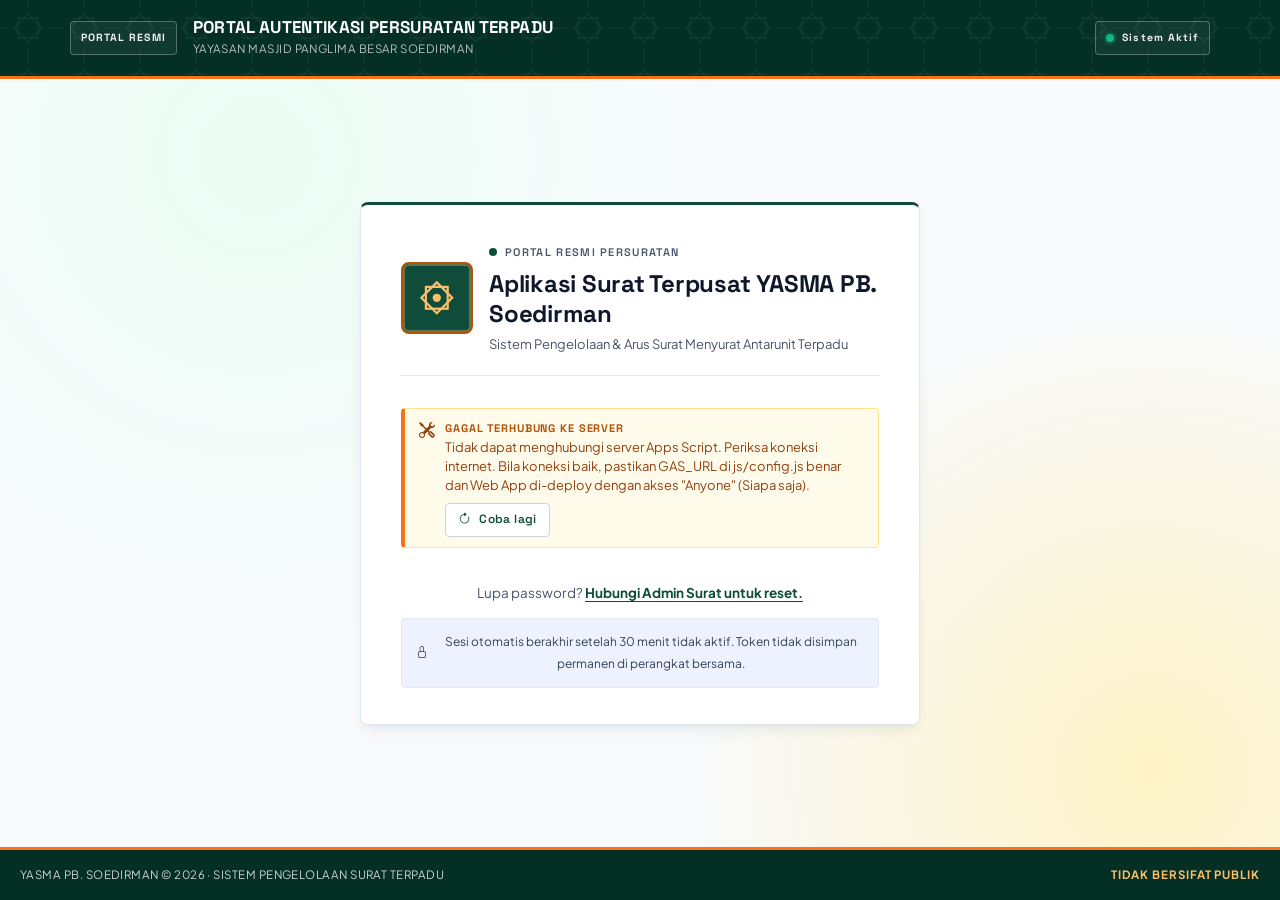
<file: index.html>
<!DOCTYPE html>
<html lang="id" data-theme="light">
<head>
  <meta charset="UTF-8">
  <meta name="viewport" content="width=device-width, initial-scale=1, viewport-fit=cover">
  <meta name="theme-color" content="#0F4C3A">
  <meta name="description" content="Aplikasi Surat Terpusat Yayasan Masjid Panglima Besar Soedirman">
  <meta name="robots" content="noindex, nofollow">
  <link rel="icon" href="data:,">
  <title>Aplikasi Surat Terpusat &#x2014; YASMA PB. Soedirman</title>
  <link rel="preconnect" href="https://fonts.googleapis.com">
  <link rel="preconnect" href="https://fonts.gstatic.com" crossorigin>
  <link href="https://fonts.googleapis.com/css2?family=Space+Grotesk:wght@500;600;700&family=Plus+Jakarta+Sans:wght@400;500;600;700&family=JetBrains+Mono:wght@400;500;600&display=swap" rel="stylesheet">
  <script>
    (function () {
      var galat = [];
      window.__YASMA_GALAT__ = galat;
      window.addEventListener('error', function (e) {
        var el = e && e.target;
        if (el && el !== window && (el.src || el.href)) { galat.push('Gagal memuat pustaka: ' + (el.src || el.href)); return; }
        if (e && e.message) {
          galat.push(e.message + (e.lineno ? ' (baris ' + e.lineno + ', kolom ' + e.colno + ')' : ''));
        }
      }, true);
      window.addEventListener('unhandledrejection', function (e) { galat.push('Promise: ' + (e.reason && e.reason.message || e.reason)); });
      try { if (localStorage.getItem('yasma_tema') === 'dark') document.documentElement.setAttribute('data-theme', 'dark'); } catch (e) {   }
      function esc(x) { return String(x).replace(/[&<>"]/g, function (c) { return { '&': '&amp;', '<': '&lt;', '>': '&gt;', '"': '&quot;' }[c]; }); }
      function periksa() {
        if (window.__YASMA_SIAP__) return;
        var sp = document.getElementById('splash'); if (!sp) return;
        var js = !!window.__YASMA_JS_LENGKAP__, cfg = !!window.YASMA_CONFIG, api = !!window.YasmaApi, css = false;
        try { css = !!getComputedStyle(document.documentElement).getPropertyValue('--primary').trim(); } catch (e) {   }
        var kurang = [];
        if (!css) kurang.push('css/style.css');
        if (!cfg) kurang.push('js/config.js');
        if (!api) kurang.push('js/api.js');
        if (!js) kurang.push('js/app.js');
        var sebab = kurang.length
          ? 'Berkas berikut tidak termuat: <b>' + kurang.join(', ') + '</b>. Biasanya karena struktur folder di repository GitHub tidak utuh (berkas CSS/JS tidak berada di dalam folder <b>css/</b> dan <b>js/</b>) atau berkas belum ikut di-push.'
          : 'Skrip aplikasi berhenti saat memulai.';
        sp.innerHTML = '<div style="max-width:680px;margin:0 16px;background:#fff;color:#0F172A;border-radius:8px;border-top:4px solid #F97316;padding:22px 24px;font:14px/1.6 system-ui,sans-serif;text-align:left;max-height:92vh;overflow:auto">'
          + '<div style="font-weight:700;font-size:17px;margin-bottom:6px">Aplikasi gagal dimuat</div>'
          + '<div style="margin-bottom:10px">' + sebab + '</div>'
          + '<ol style="margin:0 0 10px 18px;padding:0"><li>Buka repository di github.com: harus terlihat <b>index.html</b>, folder <b>css/</b> (style.css) dan folder <b>js/</b> (config.js, api.js, app.js) di halaman utama repository.</li>'
          + '<li>Bila berkas rata di root atau ada yang hilang: perbaiki struktur di komputer, lalu <b>git add . &rarr; git commit &rarr; git push</b> (lihat Panduan Instalasi).</li>'
          + '<li>Tunggu 1&ndash;2 menit, lalu tekan <b>Ctrl+Shift+R</b>.</li></ol>'
          + (galat.length ? '<div style="font:12px/1.5 monospace;background:#FEF2F2;color:#B91C1C;border:1px solid #FECACA;border-radius:4px;padding:8px 10px;margin-bottom:8px">' + galat.slice(0, 4).map(esc).join('<br>') + '</div>' : '')
          + '<div style="font-size:12px;color:#64748B;margin-top:10px">Kirimkan tangkapan layar pesan ini (dan tab Console di F12) bila masih bermasalah.</div></div>';
        sp.style.opacity = '1';
      }
      window.addEventListener('load', function () { setTimeout(periksa, 5000); });
      setTimeout(periksa, 20000);
    })();
  </script>
  <link href="https://cdn.jsdelivr.net/npm/bootstrap@5.3.3/dist/css/bootstrap.min.css" rel="stylesheet" onerror="this.onerror=null;this.href='https://unpkg.com/bootstrap@5.3.3/dist/css/bootstrap.min.css'">
  <link href="https://cdn.jsdelivr.net/npm/bootstrap-icons@1.11.3/font/bootstrap-icons.min.css" rel="stylesheet" onerror="this.onerror=null;this.href='https://unpkg.com/bootstrap-icons@1.11.3/font/bootstrap-icons.min.css'">
  <link rel="stylesheet" href="css/style.css">
</head>
<body>

<div id="splash" class="splash" role="status" aria-live="polite">
  <div class="emblem emblem-lg"><svg viewBox="0 0 48 48" aria-hidden="true"><rect x="13" y="13" width="22" height="22" fill="none" stroke="currentColor" stroke-width="2.2"/><rect x="13" y="13" width="22" height="22" fill="none" stroke="currentColor" stroke-width="2.2" transform="rotate(45 24 24)"/><circle cx="24" cy="24" r="4.2" fill="currentColor"/></svg></div>
  <div class="splash-text">Memuat Aplikasi Surat Terpusat&#x2026;</div>
  <div class="splash-bar"><span></span></div>
</div>

<div id="loginView" class="login-view" hidden>
  <header class="login-band">
    <div class="login-band-inner">
      <span class="band-chip">PORTAL RESMI</span>
      <div class="login-band-text">
        <div class="login-band-title">Portal Autentikasi Persuratan Terpadu</div>
        <div class="login-band-sub js-org-full">Yayasan Masjid Panglima Besar Soedirman</div>
      </div>
      <span class="band-chip band-chip-status d-none d-md-inline-flex"><i class="dot dot-ok"></i> Sistem Aktif</span>
    </div>
  </header>

  <main class="login-main">
    <div class="login-card card card-accent">
      <div class="login-brand">
        <div class="emblem emblem-md js-emblem"><svg viewBox="0 0 48 48" aria-hidden="true"><rect x="13" y="13" width="22" height="22" fill="none" stroke="currentColor" stroke-width="2.2"/><rect x="13" y="13" width="22" height="22" fill="none" stroke="currentColor" stroke-width="2.2" transform="rotate(45 24 24)"/><circle cx="24" cy="24" r="4.2" fill="currentColor"/></svg></div>
        <div>
          <div class="eyebrow"><i class="dot dot-primary"></i> Portal Resmi Persuratan</div>
          <h1 class="login-app-name"><span class="js-app-name">Aplikasi Surat Terpusat</span> <span class="js-org-short">YASMA PB. Soedirman</span></h1>
          <p class="login-app-sub">Sistem Pengelolaan &amp; Arus Surat Menyurat Antarunit Terpadu</p>
        </div>
      </div>
      <div class="rule"></div>

      <div id="loginNotReady" class="alert-inline alert-warn" hidden></div>

      <form id="loginForm" novalidate autocomplete="on">
        <h2 class="login-title"><i class="bi bi-box-arrow-in-right"></i> Masuk ke Sistem</h2>
        <p class="text-muted-2 mb-4">Gunakan kredensial akun unit kerja atau akun administratif Anda.</p>

        <div class="field">
          <div class="field-head"><label for="lgAkun">Akun / Nama Unit</label><span class="field-tag tag-warn">[Wajib dipilih]</span></div>
          <select id="lgAkun" class="input" required></select>
        </div>
        <div class="field">
          <div class="field-head"><label for="lgPass">Password</label><span class="field-tag">[Sensitif huruf]</span></div>
          <div class="input-wrap">
            <input type="password" id="lgPass" class="input" autocomplete="current-password" required maxlength="64">
            <button type="button" class="input-eye" data-eye="lgPass" aria-label="Tampilkan password"><i class="bi bi-eye"></i></button>
          </div>
        </div>
        <div id="lgAlert" class="alert-inline alert-warn" role="alert" hidden></div>
        <button type="submit" class="btn btn-primary btn-xl w-100" id="lgBtn"><span>MASUK</span> <i class="bi bi-box-arrow-in-right"></i></button>
      </form>

      <p class="login-help">Lupa password? <strong>Hubungi Admin Surat untuk reset.</strong></p>
      <div class="login-note"><i class="bi bi-lock"></i> <span id="lgSesiNote">Sesi otomatis berakhir setelah 30 menit tidak aktif. Token tidak disimpan permanen di perangkat bersama.</span></div>
    </div>
  </main>

  <footer class="login-foot">
    <span><span class="js-org-short">YASMA PB. Soedirman</span> &#xA9; <span class="js-year"></span> &#xB7; Sistem Pengelolaan Surat Terpadu</span>
    <span class="login-foot-tag">TIDAK BERSIFAT PUBLIK</span>
  </footer>
</div>

<div id="appShell" class="app" hidden>

  <aside id="sidebar" class="sidebar" aria-label="Navigasi utama">
    <div class="sb-brand">
      <div class="emblem emblem-sm js-emblem" id="sbEmblem"><svg viewBox="0 0 48 48" aria-hidden="true"><rect x="13" y="13" width="22" height="22" fill="none" stroke="currentColor" stroke-width="2.6"/><rect x="13" y="13" width="22" height="22" fill="none" stroke="currentColor" stroke-width="2.6" transform="rotate(45 24 24)"/><circle cx="24" cy="24" r="4.5" fill="currentColor"/></svg></div>
      <div class="sb-brand-text">
        <div class="sb-org js-org-short" id="sbOrg">YASMA PB. Soedirman</div>
        <div class="sb-sub" id="sbSub">Persuratan Terpusat</div>
      </div>
      <button type="button" class="icon-btn sb-close" id="btnSbClose" aria-label="Tutup menu"><i class="bi bi-x-lg"></i></button>
    </div>
    <div class="sb-role"><span id="sbRole">PANEL UNIT</span><span class="sb-ver js-ver">v1.0</span></div>
    <div class="sb-compose-wrap role-unit">
      <button type="button" class="btn btn-primary w-100" data-go="tulis"><i class="bi bi-pencil-square"></i> Tulis Surat Baru</button>
    </div>
    <nav class="sb-nav" id="sbNav"></nav>
    <div class="sb-foot">
      <div class="sb-session">
        <span class="dot dot-ok" id="sbDot"></span>
        <div class="min-w-0">
          <div class="sb-session-label">SESI LOGIN</div>
          <div class="sb-session-unit text-truncate" id="sbUnit">&#x2014;</div>
        </div>
        <span class="chip chip-ok" id="sbOnline">ONLINE</span>
      </div>
      <button type="button" class="btn btn-outline w-100" id="btnLogout"><i class="bi bi-box-arrow-left"></i> Keluar Sistem</button>
    </div>
  </aside>
  <div class="sb-backdrop" id="sbBackdrop"></div>

  <div class="main">
    <header class="topbar">
      <button type="button" class="icon-btn tb-menu" id="btnMenu" aria-label="Buka menu"><i class="bi bi-list"></i></button>
      <div class="tb-title">
        <div class="tb-crumb" id="tbCrumb">APLIKASI SURAT TERPUSAT</div>
        <div class="tb-h" id="tbTitle">Beranda</div>
      </div>
      <div class="tb-search role-unit">
        <i class="bi bi-search"></i>
        <input type="search" id="qsInput" placeholder="Cari cepat nomor, perihal, atau unit&#x2026;" aria-label="Pencarian cepat" autocomplete="off">
        <kbd>/</kbd>
        <div class="qs-results" id="qsResults" hidden></div>
      </div>
      <div class="tb-actions">
        <span class="sync-chip" id="syncChip" title="Status sinkronisasi"><i class="dot dot-ok"></i><span>Tersinkron</span></span>
        <div class="dropdown role-unit">
          <button type="button" class="icon-btn" id="btnBell" data-bs-toggle="dropdown" data-bs-auto-close="outside" aria-expanded="false" aria-label="Notifikasi">
            <i class="bi bi-bell"></i><span class="count-badge" id="bellCount" hidden>0</span>
          </button>
          <div class="dropdown-menu dropdown-menu-end bell-menu" id="bellMenu"></div>
        </div>
        <button type="button" class="icon-btn" id="btnTheme" aria-label="Ganti mode terang/gelap"><i class="bi bi-moon-stars"></i></button>
        <div class="user-chip">
          <div class="avatar" id="ucAvatar">&#x2014;</div>
          <div class="uc-text">
            <div class="uc-name text-truncate" id="ucName">&#x2014;</div>
            <div class="uc-role" id="ucRole">&#x2014;</div>
          </div>
        </div>
      </div>
    </header>

    <main id="content" class="content" tabindex="-1">

      <section class="view" id="v-beranda" data-title="Beranda" data-crumb="BERANDA UNIT">
        <div class="hero">
          <div class="hero-main">
            <div class="hero-tags"><span class="hero-tag">PORTAL TATA USAHA RESMI</span><span class="hero-tag" id="heroLevel" hidden></span><span class="hero-ta" id="heroTa">T.A. &#x2014;</span></div>
            <h2 class="hero-title">Selamat Datang, <span class="js-unit-nama">&#x2014;</span></h2>
            <p class="hero-sub">Sistem Informasi Administrasi Persuratan Terpusat <span class="js-org-full"></span>.</p>
          </div>
          <div class="hero-side">
            <button type="button" class="btn btn-hero" id="btnSync"><i class="bi bi-arrow-repeat"></i> Sinkronkan</button>
            <div class="hero-meta" id="heroMeta">&#x2014;</div>
          </div>
        </div>
        <div class="kpi-grid" id="berandaKpi"></div>
        <div class="grid-main-side">
          <div class="card">
            <div class="card-head"><h3 class="card-title"><i class="bi bi-inbox"></i> Surat Masuk Terbaru</h3><button type="button" class="link-btn" data-go="masuk">Lihat semua <i class="bi bi-arrow-right"></i></button></div>
            <div id="berandaMasuk"></div>
          </div>
          <div class="card">
            <div class="card-head"><h3 class="card-title"><i class="bi bi-bell"></i> Notifikasi Terkini</h3><button type="button" class="link-btn" data-go="notif">Pusat notifikasi <i class="bi bi-arrow-right"></i></button></div>
            <div id="berandaNotif"></div>
          </div>
        </div>
        <div class="card">
          <div class="card-head"><h3 class="card-title"><i class="bi bi-send"></i> Surat Keluar Terbaru</h3><button type="button" class="link-btn" data-go="keluar">Buku arsip keluar <i class="bi bi-arrow-right"></i></button></div>
          <div id="berandaKeluar"></div>
        </div>
      </section>

      <section class="view" id="v-masuk" data-title="Surat Masuk" data-crumb="KOTAK MASUK UNIT">
        <div class="page-head">
          <div>
            <div class="eyebrow-sq">MODUL REGISTRASI DOKUMEN MASUK</div>
            <h2 class="page-title">Surat Masuk <span class="page-title-sub">Kotak Masuk <span class="js-unit"></span></span></h2>
          </div>
          <div class="head-stats" id="masukStats"></div>
        </div>
        <div class="card filter-card" id="masukFilter"></div>
        <div class="card card-flush">
          <div class="table-tools">
            <span class="text-muted-2 small" id="masukInfo"></span>
            <button type="button" class="btn btn-ghost btn-sm" id="btnMasukXlsx"><i class="bi bi-file-earmark-spreadsheet"></i> Ekspor Excel</button>
          </div>
          <div id="masukList"></div>
          <div class="pager" id="masukPager"></div>
        </div>
        <div class="note-card"><i class="bi bi-info-circle"></i><div><strong>Penanganan surat masuk.</strong> Membuka surat otomatis mengubah status menjadi <em>Dibaca</em> dan mencatat waktunya. Surat <span class="t-warn">PENTING</span> dan <span class="t-danger">RAHASIA</span> ditandai khusus agar diprioritaskan.</div></div>
      </section>

      <section class="view" id="v-keluar" data-title="Surat Keluar" data-crumb="OUTBOX UNIT">
        <div class="page-head">
          <div>
            <div class="eyebrow-sq">UNIT KERJA: <span class="js-unit"></span></div>
            <h2 class="page-title">Surat Keluar <span class="page-title-sub">Buku Arsip Keluar</span></h2>
          </div>
          <div class="head-actions">
            <button type="button" class="btn btn-outline" id="btnAgenda"><i class="bi bi-printer"></i> Buku Agenda Keluar</button>
            <button type="button" class="btn btn-primary" data-go="tulis"><i class="bi bi-plus-circle"></i> Tulis Surat Baru</button>
          </div>
        </div>
        <div class="kpi-strip" id="keluarKpi"></div>
        <div class="card filter-card" id="keluarFilter"></div>
        <div class="card card-flush">
          <div class="table-tools">
            <span class="text-muted-2 small" id="keluarInfo"></span>
            <button type="button" class="btn btn-ghost btn-sm" id="btnKeluarXlsx"><i class="bi bi-file-earmark-spreadsheet"></i> Ekspor Excel</button>
          </div>
          <div id="keluarList"></div>
          <div class="pager" id="keluarPager"></div>
        </div>
        <div class="policy-grid">
          <div class="policy policy-green"><div class="policy-h"><i class="bi bi-shield-check"></i> Hak akses naskah</div><p>Naskah keluar hanya dapat dibuka unit pembuat dan unit yang tercantum sebagai tujuan resmi. Admin Surat hanya melihat metadata register, tanpa isi dan lampiran.</p></div>
          <div class="policy policy-amber"><div class="policy-h"><i class="bi bi-pencil"></i> Protokol "Telah Diubah"</div><p>Surat yang sudah dibaca penerima tetap dapat diubah pengirimnya. Surat diberi penanda <strong>TELAH DIUBAH</strong> dan perubahan tercatat di Log Aktivitas.</p></div>
          <div class="policy policy-slate"><div class="policy-h"><i class="bi bi-trash3"></i> Mekanisme soft delete</div><p>Menghapus surat tidak menghapus baris database. Surat ditandai <code>dihapus = TRUE</code>, hilang dari daftar aktif, dan tetap tersimpan untuk audit.</p></div>
        </div>
      </section>

      <section class="view" id="v-detail" data-title="Detail Surat" data-crumb="DETAIL SURAT">
        <div id="detailBody"></div>
      </section>

      <section class="view" id="v-tulis" data-title="Tulis Surat" data-crumb="FORMULIR NASKAH DINAS">
        <div class="page-head">
          <div>
            <button type="button" class="back-link" id="tulisBack"><i class="bi bi-arrow-left"></i> Kembali</button>
            <h2 class="page-title" id="tulisJudul">Tulis &amp; Kirim Surat Baru Antarunit</h2>
            <div class="page-sub-mono" id="tulisSub">SISTEM PENGIRIMAN NASKAH DINAS RESMI</div>
          </div>
          <div class="head-actions">
            <span class="draft-chip" id="draftChip" hidden><i class="dot dot-ok"></i> <span>Draf tersimpan</span></span>
          </div>
        </div>

        <div class="grid-form">
          <form id="tulisForm" novalidate class="form-col">
            <div id="tulisInduk" class="ref-card" hidden></div>

            <div class="card form-sec">
              <div class="sec-head"><span class="sec-no">1</span><h3>Informasi Surat &amp; Legalitas</h3><span class="sec-tag">[META-DATA MANDATORI]</span></div>
              <div class="row g-3">
                <div class="col-md-6 field">
                  <label>Unit Pengirim Resmi (Read-only)</label>
                  <div class="input input-ro"><span class="js-unit"></span><span class="chip chip-ok ms-auto js-kode"></span></div>
                  <div class="hint">Otorisasi berdasarkan kredensial sesi login aktif.</div>
                </div>
                <div class="col-md-6 field">
                  <label for="fTanggal">Tanggal Surat <span class="req">*</span></label>
                  <input type="date" id="fTanggal" class="input" required>
                  <div class="hint">Tanggal penetapan / penandatanganan naskah dinas.</div>
                </div>
                <div class="col-12 field">
                  <div class="field-head"><label for="fNomor">Nomor Surat Resmi <span class="req">*</span></label><button type="button" class="link-btn small" id="btnGenNomor"><i class="bi bi-magic"></i> Usulkan nomor berikutnya</button></div>
                  <div class="input-wrap">
                    <input type="text" id="fNomor" class="input mono" maxlength="80" required placeholder="Contoh: 082/SMA-BKS1/X/2026" autocomplete="off">
                    <span class="input-state" id="nomorState"></span>
                  </div>
                  <div id="nomorInfo" class="status-box" hidden></div>
                </div>
                <div class="col-12 field">
                  <label>Sifat / Tingkat Kerahasiaan Dokumen <span class="req">*</span></label>
                  <div class="radio-cards" id="fSifat" role="radiogroup">
                    <label class="radio-card rc-biasa"><input type="radio" name="sifat" value="Biasa" checked><span class="rc-t">BIASA / RUTIN</span><span class="rc-d">Distribusi standar, informasi umum antarunit.</span></label>
                    <label class="radio-card rc-penting"><input type="radio" name="sifat" value="Penting"><span class="rc-t">PENTING (PRIORITAS)</span><span class="rc-d">Perlu segera ditindaklanjuti penerima.</span></label>
                    <label class="radio-card rc-rahasia"><input type="radio" name="sifat" value="Rahasia"><span class="rc-t">RAHASIA (TERBATAS)</span><span class="rc-d">Hanya pengirim &amp; tujuan yang disebut.</span></label>
                  </div>
                </div>
              </div>
            </div>

            <div class="card form-sec" id="secTujuan">
              <div class="sec-head"><span class="sec-no">2</span><h3>Distribusi &amp; Unit Tujuan</h3><span class="sec-tag">[MULTI-RECIPIENT]</span></div>
              <div id="tujuanLocked" class="locked-box" hidden></div>
              <div id="tujuanPicker"></div>
            </div>

            <div class="card form-sec">
              <div class="sec-head"><span class="sec-no">3</span><h3>Konten &amp; Perihal Naskah</h3><span class="sec-tag">[RINGKASAN EKSEKUTIF]</span></div>
              <div class="field">
                <div class="field-head"><label for="fPerihal">Perihal / Hal Surat <span class="req">*</span></label><span class="counter" id="cPerihal">0 / 250</span></div>
                <input type="text" id="fPerihal" class="input" maxlength="250" required placeholder="Gunakan subjek padat dan lugas">
              </div>
              <div class="field" id="templateBox" hidden>
                <label>Template cepat balasan</label>
                <div class="chip-row">
                  <button type="button" class="chip-btn" data-tpl="hadir">+ Konfirmasi Kehadiran</button>
                  <button type="button" class="chip-btn" data-tpl="jadwal">+ Permohonan Penjadwalan Ulang</button>
                  <button type="button" class="chip-btn" data-tpl="berkas">+ Penyampaian Berkas</button>
                </div>
              </div>
              <div class="field">
                <div class="field-head"><label for="fIsi">Ringkasan Isi / Catatan Pengantar</label><span class="counter" id="cIsi">0 / 5000</span></div>
                <textarea id="fIsi" class="input" rows="6" maxlength="5000" placeholder="Tuliskan ringkasan isi surat, poin tindak lanjut, atau catatan pengantar&#x2026;"></textarea>
                <div class="hint">Catatan ini tampil pada notifikasi penerima (kecuali surat Rahasia).</div>
              </div>
            </div>

            <div class="card form-sec">
              <div class="sec-head"><span class="sec-no">4</span><h3>Lampiran Berkas &amp; Dokumen Digital</h3><span class="sec-tag">[GOOGLE DRIVE]</span></div>
              <label class="dropzone" id="dropzone" for="fFile">
                <input type="file" id="fFile" multiple hidden>
                <span class="dz-icon"><i class="bi bi-file-earmark-arrow-up"></i></span>
                <span class="dz-title">Seret berkas naskah ke sini atau <u>klik untuk memilih</u></span>
                <span class="dz-sub" id="dzSub">PDF, JPG, PNG, DOCX, XLSX &#xB7; maks 10 MB per berkas</span>
              </label>
              <div class="file-list" id="fileList"></div>
            </div>
          </form>

          <aside class="side-col">
            <div class="card side-card sticky-side">
              <div class="side-head"><span>AUDIT RINGKAS DRAF</span><span class="chip chip-ok">LIVE</span></div>
              <dl class="kv" id="tulisRingkas"></dl>
              <div class="side-sep"></div>
              <div class="side-head"><span>SIMULASI KOTAK MASUK PENERIMA</span></div>
              <div id="tulisPreview"></div>
              <div class="side-sep"></div>
              <div class="side-head"><span>KETENTUAN PERSURATAN</span></div>
              <ol class="rules">
                <li><strong>Nomor unik per unit.</strong> Sistem memberi peringatan bila nomor sudah dipakai unit Anda.</li>
                <li><strong>Notifikasi otomatis.</strong> Unit tujuan langsung menerima pemberitahuan di aplikasi.</li>
                <li><strong>Batas berkas.</strong> Maksimal <span class="js-maxmb">10</span> MB per berkas, <span class="js-maxfile">5</span> berkas per surat.</li>
                <li><strong>Jejak perubahan.</strong> Surat yang diubah setelah dibaca diberi penanda dan tercatat di log.</li>
              </ol>
            </div>
          </aside>
        </div>

        <div class="action-bar">
          <div class="ab-left">
            <button type="button" class="btn btn-outline" id="btnSimpanDraf"><i class="bi bi-save"></i> <span class="d-none d-sm-inline">Simpan Draf</span></button>
            <button type="button" class="btn btn-ghost-danger" id="btnBuangDraf"><i class="bi bi-x-circle"></i> <span class="d-none d-sm-inline">Buang</span></button>
          </div>
          <div class="ab-mid d-none d-md-flex"><i class="bi bi-shield-lock"></i> <span id="abInfo">Lampiran tersimpan privat di Google Drive yayasan.</span></div>
          <div class="ab-right">
            <button type="button" class="btn btn-primary btn-lg" id="btnKirim"><span id="btnKirimLabel">Kirim Surat</span> <i class="bi bi-send"></i></button>
          </div>
        </div>
      </section>

      <section class="view" id="v-notif" data-title="Notifikasi" data-crumb="PUSAT NOTIFIKASI">
        <div class="page-head">
          <div>
            <h2 class="page-title"><i class="bi bi-bell"></i> Pusat Notifikasi Persuratan</h2>
            <div class="page-sub-mono"><i class="bi bi-arrow-repeat"></i> Diperbarui otomatis setiap <span class="js-poll">30</span> detik selama aplikasi terbuka</div>
          </div>
          <div class="head-actions">
            <button type="button" class="btn btn-outline" id="btnNotifSemua"><i class="bi bi-check2-all"></i> Tandai Semua Dibaca</button>
            <button type="button" class="btn btn-primary" id="btnNotifSegar"><i class="bi bi-arrow-repeat"></i> Segarkan</button>
          </div>
        </div>
        <div class="kpi-grid" id="notifKpi"></div>
        <div class="card filter-card">
          <div class="tabs" id="notifTabs" role="tablist"></div>
          <div class="filter-row mt-3">
            <div class="search-box flex-grow-1"><i class="bi bi-search"></i><input type="search" id="nfQ" class="input" placeholder="Cari unit pengirim, nomor, atau perihal&#x2026;"></div>
            <select id="nfSifat" class="input w-auto" aria-label="Filter sifat"><option value="">Sifat: Semua</option><option>Biasa</option><option>Penting</option><option>Rahasia</option></select>
            <select id="nfStatus" class="input w-auto" aria-label="Filter status"><option value="">Status: Semua</option><option value="belum">Belum dibaca</option><option value="sudah">Sudah dibaca</option></select>
            <select id="nfHari" class="input w-auto" aria-label="Rentang waktu"><option value="7">7 hari terakhir</option><option value="30" selected>30 hari terakhir</option><option value="90">90 hari terakhir</option></select>
          </div>
        </div>
        <div id="notifList" class="notif-list"></div>
        <div class="pager" id="notifPager"></div>
      </section>

      <section class="view" id="v-pengaturan" data-title="Pengaturan" data-crumb="PENGATURAN PROFIL & KEAMANAN">
        <div class="hero hero-compact">
          <div class="hero-main">
            <div class="hero-tags"><span class="hero-tag">MODUL TATA KELOLA MANDIRI</span></div>
            <h2 class="hero-title">Pengaturan &amp; Keamanan Akun</h2>
            <p class="hero-sub">Profil satuan kerja, penggantian password, sesi perangkat, dan preferensi tampilan.</p>
          </div>
        </div>
        <div class="grid-main-side">
          <div class="stack">
            <div class="card card-accent" id="setProfil"></div>
            <div class="card" id="setIdent"></div>
            <div class="card card-accent" id="setTtd"></div>
            <div class="card card-accent-amber">
              <div class="card-head"><div><h3 class="card-title"><i class="bi bi-key"></i> Ubah Password</h3><div class="card-sub">Password baru langsung berlaku; sesi di perangkat lain akan diputus.</div></div><span class="chip chip-warn">MANDIRI</span></div>
              <form id="formPass" novalidate>
                <div class="field"><label for="pLama">Password saat ini</label><div class="input-wrap"><input type="password" id="pLama" class="input" autocomplete="current-password" required maxlength="64"><button type="button" class="input-eye" data-eye="pLama" aria-label="Tampilkan"><i class="bi bi-eye"></i></button></div></div>
                <div class="field"><label for="pBaru">Password baru</label><div class="input-wrap"><input type="password" id="pBaru" class="input" autocomplete="new-password" required maxlength="64"><button type="button" class="input-eye" data-eye="pBaru" aria-label="Tampilkan"><i class="bi bi-eye"></i></button></div></div>
                <div class="strength" id="pStrength"></div>
                <div class="field"><label for="pUlang">Konfirmasi password baru</label><div class="input-wrap"><input type="password" id="pUlang" class="input" autocomplete="new-password" required maxlength="64"><button type="button" class="input-eye" data-eye="pUlang" aria-label="Tampilkan"><i class="bi bi-eye"></i></button></div><div class="field-err" id="pErr"></div></div>
                <div class="alert-inline alert-danger-soft"><i class="bi bi-shield-exclamation"></i><div><strong>Ketentuan keamanan.</strong> Password wajib diperbarui berkala dan tidak dibagikan, termasuk antara akun Pimpinan dan Operator. Seluruh aktivitas tercatat di log atas nama akun yang login.</div></div>
                <div class="d-flex gap-2 justify-content-end mt-3"><button type="reset" class="btn btn-ghost">Reset</button><button type="submit" class="btn btn-primary" id="btnPassSimpan"><i class="bi bi-key"></i> Simpan Password</button></div>
              </form>
            </div>
            <div class="card">
              <div class="card-head"><div><h3 class="card-title"><i class="bi bi-laptop"></i> Sesi Aktif &amp; Perangkat</h3><div class="card-sub">Perangkat yang sedang masuk dengan akun ini.</div></div><button type="button" class="btn btn-danger-soft btn-sm" id="btnPutusSesi"><i class="bi bi-box-arrow-right"></i> Putuskan sesi lain</button></div>
              <div id="setSesi"></div>
            </div>
          </div>
          <div class="stack">
            <div class="card">
              <div class="card-head"><h3 class="card-title"><i class="bi bi-shield-lock"></i> Protokol Keamanan</h3></div>
              <ul class="proto-list" id="setProtokol"></ul>
            </div>
            <div class="card">
              <div class="card-head"><h3 class="card-title"><i class="bi bi-sliders"></i> Preferensi Perangkat Ini</h3></div>
              <div class="pref"><div><div class="pref-t">Pembaruan otomatis</div><div class="pref-d">Cek surat &amp; notifikasi baru tiap <span class="js-poll">30</span> detik.</div></div><div class="form-check form-switch"><input class="form-check-input" type="checkbox" role="switch" id="prefPoll" checked aria-label="Pembaruan otomatis"></div></div>
              <div class="pref"><div><div class="pref-t">Bunyi surat masuk</div><div class="pref-d">Nada singkat saat ada surat/disposisi baru.</div></div><div class="form-check form-switch"><input class="form-check-input" type="checkbox" role="switch" id="prefBunyi" aria-label="Bunyi surat masuk"></div></div>
              <div class="pref"><div><div class="pref-t">Mode gelap</div><div class="pref-d">Nyaman untuk ruang minim cahaya.</div></div><div class="form-check form-switch"><input class="form-check-input" type="checkbox" role="switch" id="prefGelap" aria-label="Mode gelap"></div></div>
            </div>
            <div class="card">
              <div class="card-head"><h3 class="card-title"><i class="bi bi-journal-text"></i> Log Terakhir Unit Ini</h3></div>
              <div class="mono-log" id="setLog"></div>
            </div>
            <div class="card">
              <div class="card-head"><h3 class="card-title"><i class="bi bi-life-preserver"></i> Bantuan Persuratan</h3></div>
              <p class="small text-muted-2 mb-2">Lupa password, butuh akun baru, atau ingin mengubah data profil unit? Hubungi <strong>Admin Surat</strong> di Sekretariat Pengurus.</p>
              <div class="kv-mini" id="setKontak"></div>
            </div>
          </div>
        </div>
      </section>

      <section class="view" id="v-logo" data-title="Logo Sekolah" data-crumb="LOGO &amp; NAMA SEKOLAH">
        <div class="page-head"><div><h2 class="page-title page-title-xl">Logo &amp; Nama Sekolah</h2><p class="page-desc">Logo dan nama sekolah tampil di sidebar &amp; beranda akun unit, serta kop surat, lembar disposisi, dan buku agenda yang dicetak. Diunggah oleh akun <strong>Pimpinan</strong> (atau Admin Surat). Logo halaman login diatur Admin Surat.</p></div></div>
        <div class="stack">
          <div class="card card-accent" id="logoUnitCard"></div>
          <div class="card"><div class="card-head"><h3 class="card-title"><i class="bi bi-eye"></i> Pratinjau</h3></div><div id="logoUnitPrev"></div></div>
        </div>
      </section>

      <section class="view" id="v-cetak" data-title="Pratinjau Cetak" data-crumb="PRATINJAU CETAK A4">
        <div class="print-toolbar">
          <button type="button" class="back-link" id="cetakBack"><i class="bi bi-arrow-left"></i> Kembali ke detail</button>
          <div class="seg" id="cetakMode" role="tablist">
            <button type="button" class="seg-btn active" data-mode="lengkap">Surat + Lembar Disposisi</button>
            <button type="button" class="seg-btn" data-mode="surat">Surat Saja</button>
            <button type="button" class="seg-btn" data-mode="disposisi">Lembar Disposisi</button>
          </div>
          <div class="ms-auto d-flex gap-2">
            <button type="button" class="btn btn-amber" id="btnCetak"><i class="bi bi-printer"></i> Cetak / Simpan PDF</button>
          </div>
        </div>
        <div class="print-layout">
          <aside class="card print-opts">
            <div class="side-head"><span><i class="bi bi-sliders"></i> PENGATURAN CETAK</span><span class="chip">A4</span></div>
            <label class="check"><input type="checkbox" id="ckKop" checked> Sertakan kop resmi yayasan</label>
            <label class="check"><input type="checkbox" id="ckMeta" checked> Sertakan metadata &amp; nomor agenda</label>
            <label class="check"><input type="checkbox" id="ckLamp" checked> Daftar lampiran berkas</label>
            <label class="check"><input type="checkbox" id="ckWm"> Watermark RAHASIA / DRAF</label>
            <div class="side-sep"></div>
            <div class="small text-muted-2">Gunakan tujuan printer <strong>"Simpan sebagai PDF"</strong> untuk menyimpan berkas digital. Pencetakan dicatat di Log Aktivitas.</div>
          </aside>
          <div class="print-stage"><div id="cetakPage" class="a4"></div></div>
        </div>
      </section>

      <section class="view" id="v-dashboard" data-title="Dashboard Analitik" data-crumb="PANEL ADMIN / ANALITIK & PENGAWASAN">
        <div class="page-head">
          <div>
            <div class="eyebrow-mono">PANEL ADMIN / ANALITIK &amp; PENGAWASAN</div>
            <h2 class="page-title page-title-xl">Dashboard Analitik Persuratan Terpusat</h2>
            <p class="page-desc">Pemantauan arus surat seluruh satuan kerja <span class="js-org-short"></span> &#x2014; data agregat tanpa isi naskah.</p>
          </div>
          <div class="head-actions">
            <button type="button" class="btn btn-outline" id="btnAdmSegar"><i class="bi bi-arrow-repeat"></i> Segarkan Data</button>
            <button type="button" class="btn btn-outline" data-go="laporan"><i class="bi bi-file-earmark-pdf"></i> Laporan PDF</button>
            <button type="button" class="btn btn-primary" id="btnMetrikCsv"><i class="bi bi-download"></i> Unduh CSV Metrik</button>
          </div>
        </div>
        <div class="policy-banner"><i class="bi bi-shield-check"></i><div><strong>KEBIJAKAN ZERO-CONTENT RBAC (PRD 3.3 &amp; 3.4).</strong> Sesi Admin Surat hanya menerima data agregat numerik dan metadata register. Isi naskah, lampiran, serta tautan berkas Google Drive tidak pernah dikirim ke sesi ini.</div><span class="chip chip-ok d-none d-md-inline-flex">DITEGAKKAN DI SERVER</span></div>
        <div class="kpi-grid" id="dashKpi"></div>
        <div class="card filter-card" id="dashFilter"></div>
        <div class="grid-2">
          <div class="card chart-card"><div class="card-head"><div><h3 class="card-title">Surat Masuk &amp; Keluar per Unit</h3><div class="card-sub mono">Perbandingan volume naskah masuk vs keluar</div></div><span class="chip">FIG-01</span></div><div class="chart-box chart-tall"><canvas id="chUnit" aria-label="Grafik surat per unit" role="img"></canvas></div><div class="chart-foot" id="chUnitFoot"></div></div>
          <div class="card chart-card"><div class="card-head"><div><h3 class="card-title">Tren Volume Persuratan Bulanan</h3><div class="card-sub mono">Total surat + rata-rata bergerak 3 bulan</div></div><span class="chip">FIG-02</span></div><div class="chart-box chart-tall"><canvas id="chTren" aria-label="Grafik tren bulanan" role="img"></canvas></div><div class="chart-foot" id="chTrenFoot"></div></div>
          <div class="card chart-card"><div class="card-head"><div><h3 class="card-title">Komposisi Sifat Naskah</h3><div class="card-sub mono">Distribusi tingkat kepentingan</div></div><span class="chip">FIG-03</span></div><div class="sifat-wrap"><div class="chart-box chart-donut"><canvas id="chSifat" aria-label="Komposisi sifat surat" role="img"></canvas></div><div id="sifatLegend" class="legend-list"></div></div></div>
          <div class="card chart-card"><div class="card-head"><div><h3 class="card-title">Komposisi Status Resolusi</h3><div class="card-sub mono">Siklus: Terkirim &#x2192; Dibaca &#x2192; Dibalas (per penerima)</div></div><span class="chip">FIG-04</span></div><div id="statusBar"></div><div class="mini-kpi-grid" id="statusMini"></div></div>
        </div>
        <div class="grid-main-side">
          <div class="card insight-card"><div class="card-head"><h3 class="card-title"><i class="bi bi-stars"></i> Analisis Otomatis</h3></div><ul id="insightList" class="insight-list"></ul></div>
          <div class="card"><div class="card-head"><h3 class="card-title"><i class="bi bi-hdd"></i> Kuota Google Drive</h3></div><div id="storageBox"></div></div>
        </div>
        <div class="card card-flush">
          <div class="card-head px"><div><h3 class="card-title">Tabel Performa Persuratan Satuan Kerja</h3><div class="card-sub mono">Agregat aktivitas antarunit &#x2014; periode terfilter</div></div><button type="button" class="btn btn-outline btn-sm" data-go="rekap">Rekap lengkap <i class="bi bi-arrow-right"></i></button></div>
          <div id="perfTable"></div>
        </div>
      </section>

      <section class="view" id="v-rekap" data-title="Rekap Surat Global" data-crumb="PANEL ADMIN / REKAP SURAT GLOBAL">
        <div class="page-head">
          <div>
            <div class="eyebrow-mono"><span class="chip chip-solid">MODUL W-13</span> MASTER REGISTER BUKU AGENDA</div>
            <h2 class="page-title page-title-xl">Rekapitulasi Surat Global</h2>
            <p class="page-desc">Buku register terpusat seluruh arus surat masuk, keluar, balasan, dan disposisi antarsatuan kerja.</p>
          </div>
          <div class="head-actions">
            <button type="button" class="btn btn-outline" id="btnRekapSegar"><i class="bi bi-arrow-repeat"></i> Segarkan</button>
            <button type="button" class="btn btn-outline-amber" id="btnRekapCsv"><i class="bi bi-download"></i> Ekspor CSV / Excel</button>
            <button type="button" class="btn btn-primary" id="btnRekapCetak"><i class="bi bi-printer"></i> Cetak Register</button>
          </div>
        </div>
        <div class="policy-box"><div class="policy-ic"><i class="bi bi-lock"></i></div><div><div class="policy-box-h"><i class="bi bi-shield-check"></i> KEBIJAKAN ZERO-CONTENT ACCESS <span class="chip chip-warn ms-2">KERAHASIAAN</span></div><p>Admin Surat hanya berwenang memeriksa <strong>metadata register</strong> (nomor, waktu, unit pengirim, unit tujuan, sifat, status). Isi naskah dan berkas lampiran diblokir di sisi server. <span id="rekapSamarNote"></span></p></div></div>
        <div class="kpi-grid" id="rekapKpi"></div>
        <div class="card filter-card" id="rekapFilter"></div>
        <div class="card card-flush">
          <div class="table-tools"><span class="small text-muted-2" id="rekapInfo"></span><div class="d-flex gap-2 align-items-center"><label class="small text-muted-2" for="rekapPer">Baris</label><select id="rekapPer" class="input input-sm w-auto"><option>25</option><option>50</option><option>100</option></select></div></div>
          <div id="rekapList"></div>
          <div class="pager" id="rekapPager"></div>
        </div>
      </section>

      <section class="view" id="v-laporan" data-title="Laporan & Ekspor" data-crumb="PANEL ADMIN / LAPORAN & EKSPOR">
        <div class="page-head">
          <div>
            <h2 class="page-title page-title-xl">Laporan &amp; Ekspor Cetak Persuratan</h2>
            <p class="page-desc">Laporan resmi, buku agenda, rekapitulasi eksekutif, dan ekspor data untuk rapat pimpinan &amp; audit internal.</p>
          </div>
          <div class="head-actions"><button type="button" class="btn btn-primary" id="btnLapCetak2"><i class="bi bi-printer"></i> Cetak Cepat</button></div>
        </div>
        <div class="policy-banner"><i class="bi bi-shield-check"></i><div><strong>KEPATUHAN PRD PASAL 3.3 &amp; 3.4.</strong> Laporan hanya memuat ringkasan eksekutif, rekap kuantitatif per unit, register metadata, dan status respons. Isi naskah dan lampiran tidak pernah disertakan.</div><span class="chip chip-warn d-none d-md-inline-flex">TERCATAT DI LOG_AKTIVITAS</span></div>
        <div class="grid-side-main">
          <div class="stack">
            <div class="card">
              <div class="card-head"><h3 class="card-title">A. Pilihan Templat Laporan</h3><span class="chip">4 OPSI</span></div>
              <div class="tpl-list" id="lapTpl"></div>
            </div>
            <div class="card">
              <div class="card-head"><h3 class="card-title">B. Parameter Filter &amp; Cakupan</h3></div>
              <div class="field"><label for="lapPeriode">Periode analitik</label><select id="lapPeriode" class="input"></select></div>
              <div class="row g-2"><div class="col-6 field"><label for="lapDari">Tgl awal</label><input type="date" id="lapDari" class="input"></div><div class="col-6 field"><label for="lapSampai">Tgl akhir</label><input type="date" id="lapSampai" class="input"></div></div>
              <div class="field"><label for="lapUnit">Satuan kerja</label><select id="lapUnit" class="input"></select></div>
              <div class="row g-2">
                <div class="col-6"><label class="lbl">Klasifikasi</label><div id="lapSifat" class="check-col"></div></div>
                <div class="col-6"><label class="lbl">Jenis naskah</label><div id="lapJenis" class="check-col"></div></div>
              </div>
            </div>
            <div class="card">
              <div class="card-head"><h3 class="card-title">C. Kelengkapan Cetak</h3></div>
              <label class="check"><input type="checkbox" id="lapKop" checked> Kop resmi &amp; nomor seri dokumen</label>
              <label class="check"><input type="checkbox" id="lapKpi" checked> Kartu ringkas KPI</label>
              <label class="check"><input type="checkbox" id="lapTtd" checked> Blok pengesahan / tanda tangan</label>
              <label class="check"><input type="checkbox" id="lapWm"> Watermark "AUDIT INTERNAL"</label>
              <div class="d-grid gap-2 mt-3">
                <button type="button" class="btn btn-primary btn-lg" id="btnLapCetak"><i class="bi bi-printer"></i> Cetak / Simpan PDF</button>
                <button type="button" class="btn btn-outline" id="btnLapCsv"><i class="bi bi-filetype-csv"></i> Unduh Spreadsheet (CSV)</button>
              </div>
            </div>
          </div>
          <div class="stack">
            <div class="card">
              <div class="card-head"><h3 class="card-title"><i class="bi bi-eye"></i> Pratinjau Lembar Dokumen Cetak</h3><span class="chip chip-ok" id="lapOrient">A4</span></div>
              <div class="print-stage print-stage-sm"><div id="lapPage" class="a4"></div></div>
            </div>
            <div class="card card-flush">
              <div class="card-head px"><h3 class="card-title"><i class="bi bi-clock-history"></i> Riwayat Cetak Laporan (Log_Aktivitas)</h3></div>
              <div id="lapRiwayat"></div>
            </div>
          </div>
        </div>
      </section>

      <section class="view" id="v-akun" data-title="Kelola Akun Unit" data-crumb="PANEL ADMIN / KELOLA AKUN & RBAC">
        <div class="page-head">
          <div>
            <h2 class="page-title page-title-xl">Kelola Akun Unit Kerja</h2>
            <p class="page-desc">Pembuatan akun, penerbitan password sementara, kontrol status aktif, dan audit kredensial satuan kerja. Unit sekolah memakai dua akun: <strong>Pimpinan</strong> (membuat &amp; menandatangani disposisi) dan <strong>Operator</strong> (mengelola &amp; mencetak surat serta lembar disposisi, tanpa membuat disposisi).</p>
          </div>
          <div class="head-actions"><button type="button" class="btn btn-primary" id="btnAkunBaru"><i class="bi bi-plus-lg"></i> Tambah Akun Unit</button></div>
        </div>
        <div class="policy-banner policy-banner-amber"><i class="bi bi-shield-lock"></i><div><strong>KEBIJAKAN PRIVASI KATA SANDI.</strong> Admin hanya dapat membuat dan mengatur ulang password sementara. Password asli unit tidak pernah dapat dilihat &#x2014; tersimpan sebagai hash + salt. Unit wajib mengganti password sementara saat login pertama.</div></div>
        <div class="kpi-grid" id="akunKpi"></div>
        <div class="card filter-card">
          <div class="filter-row">
            <div class="search-box flex-grow-1"><i class="bi bi-search"></i><input type="search" id="akQ" class="input" placeholder="Cari nama unit, kode, PIC, atau email&#x2026;"></div>
            <select id="akStatus" class="input w-auto" aria-label="Filter status"><option value="">Status: Semua</option><option value="aktif">Aktif</option><option value="nonaktif">Nonaktif</option><option value="wajib">Wajib ganti password</option><option value="kunci">Terkunci</option></select>
            <select id="akKelompok" class="input w-auto" aria-label="Filter kelompok"><option value="">Kelompok: Semua</option><option>Sekolah</option><option>Majelis</option><option>Yayasan</option></select>
            <select id="akJenis" class="input w-auto" aria-label="Filter jenis akun"><option value="">Jenis: Semua</option><option value="Pimpinan">Pimpinan</option><option value="Operator">Operator</option><option value="tunggal">Akun tunggal</option></select>
          </div>
        </div>
        <div class="card card-flush"><div id="akunList"></div></div>
        <div class="card card-flush">
          <div class="card-head px"><h3 class="card-title"><i class="bi bi-journal-check"></i> Log Audit Akun &amp; Keamanan Terakhir</h3><span class="chip">LOG_AKTIVITAS</span></div>
          <div id="akunLog"></div>
        </div>
      </section>

      <section class="view" id="v-adminlogo" data-title="Logo &amp; Identitas" data-crumb="PANEL ADMIN / LOGO &amp; IDENTITAS">
        <div class="page-head"><div><h2 class="page-title page-title-xl">Logo &amp; Identitas</h2><p class="page-desc">Unggah logo yayasan, logo halaman login, dan logo sekolah setiap unit. Gambar PNG, JPG, atau WebP diperkecil otomatis menjadi maks 256&nbsp;px; latar transparan PNG dipertahankan.</p></div></div>
        <div class="grid-2">
          <div class="card card-accent" id="lgYysCard"></div>
          <div class="card card-accent-amber" id="lgLoginCard"></div>
        </div>
        <div class="card mt-3">
          <div class="card-head wrap"><div><h3 class="card-title"><i class="bi bi-buildings"></i> Logo Sekolah per Unit</h3><div class="card-sub" id="lgUnitInfo"></div></div><input id="lgUnitQ" class="input input-sm" placeholder="Cari unit&#x2026;" aria-label="Cari unit" style="max-width:240px"></div>
          <div class="logo-grid" id="lgUnitGrid"></div>
        </div>
      </section>

      <section class="view" id="v-adminset" data-title="Pengaturan Admin" data-crumb="PANEL ADMIN / PENGATURAN">
        <div class="page-head"><div><h2 class="page-title page-title-xl">Pengaturan Admin &amp; Identitas</h2><p class="page-desc">Password Admin, identitas kop laporan, dan parameter keamanan sistem.</p></div></div>
        <div class="grid-2">
          <div class="stack">
            <div class="card card-accent-amber">
              <div class="card-head"><h3 class="card-title"><i class="bi bi-key"></i> Ubah Password Admin</h3></div>
              <form id="formPassAdm" novalidate>
                <div class="field"><label for="aLama">Password saat ini</label><input type="password" id="aLama" class="input" autocomplete="current-password" required maxlength="64"></div>
                <div class="field"><label for="aBaru">Password baru</label><input type="password" id="aBaru" class="input" autocomplete="new-password" required maxlength="64"></div>
                <div class="strength" id="aStrength"></div>
                <div class="field"><label for="aUlang">Konfirmasi password baru</label><input type="password" id="aUlang" class="input" autocomplete="new-password" required maxlength="64"><div class="field-err" id="aErr"></div></div>
                <div class="d-flex justify-content-end"><button type="submit" class="btn btn-primary"><i class="bi bi-key"></i> Simpan Password</button></div>
              </form>
            </div>
            <div class="card">
              <div class="card-head"><h3 class="card-title"><i class="bi bi-gear"></i> Parameter Keamanan Sistem</h3></div>
              <form id="formSistem" novalidate class="row g-3">
                <div class="col-6 field"><label for="cfIdle">Sesi idle (menit)</label><input type="number" id="cfIdle" class="input" min="5" max="360" required></div>
                <div class="col-6 field"><label for="cfPoll">Polling (detik)</label><input type="number" id="cfPoll" class="input" min="15" max="120" required></div>
                <div class="col-6 field"><label for="cfMaks">Maks. gagal login</label><input type="number" id="cfMaks" class="input" min="3" max="10" required></div>
                <div class="col-6 field"><label for="cfKunci">Lama kunci (menit)</label><input type="number" id="cfKunci" class="input" min="5" max="240" required></div>
                <div class="col-12 d-flex justify-content-end"><button type="submit" class="btn btn-primary"><i class="bi bi-save"></i> Simpan Parameter</button></div>
              </form>
            </div>
          </div>
          <div class="card">
            <div class="card-head"><h3 class="card-title"><i class="bi bi-building"></i> Identitas Kop &amp; Aplikasi</h3></div>
            <form id="formIdentitas" novalidate class="row g-3">
              <div class="col-12 field"><label for="idNamaApp">Nama aplikasi</label><input id="idNamaApp" class="input" maxlength="80" required></div>
              <div class="col-12 field"><label for="idYayasan">Nama yayasan (kop)</label><input id="idYayasan" class="input" maxlength="120" required></div>
              <div class="col-md-6 field"><label for="idSingkat">Nama singkat</label><input id="idSingkat" class="input" maxlength="60" required></div>
              <div class="col-md-6 field"><label for="idKota">Kota penandatanganan</label><input id="idKota" class="input" maxlength="60"></div>
              <div class="col-12 field"><label for="idAlamat">Alamat</label><input id="idAlamat" class="input" maxlength="200"></div>
              <div class="col-md-4 field"><label for="idTelp">Telepon</label><input id="idTelp" class="input" maxlength="40"></div>
              <div class="col-md-4 field"><label for="idEmail">Email</label><input id="idEmail" class="input" maxlength="80"></div>
              <div class="col-md-4 field"><label for="idWeb">Website</label><input id="idWeb" class="input" maxlength="80"></div>
              <div class="col-12"><div class="alert-inline alert-info-soft mb-0"><i class="bi bi-images"></i><div>Logo yayasan, logo halaman login, dan logo sekolah tiap unit kini diunggah di menu <strong>Logo &amp; Identitas</strong>.</div></div></div>
              <div class="col-md-6 field"><label for="idTtdNama">Penandatangan laporan</label><input id="idTtdNama" class="input" maxlength="80"></div>
              <div class="col-md-6 field"><label for="idTtdJab">Jabatan</label><input id="idTtdJab" class="input" maxlength="80"></div>
              <div class="col-12 field"><label for="idJabDisp">Jabatan tujuan disposisi (semua unit)</label><input id="idJabDisp" class="input" maxlength="300" placeholder="Kepala TU, Bendahara, Staff, Wakil Kurikulum, Wakil Kesiswaan, Wakil Bid. Agama"><div class="small text-muted-2 mt-1">Pisahkan dengan koma. Muncul sebagai pilihan centang saat unit membuat disposisi.</div></div>
              <div class="col-12 d-flex justify-content-end"><button type="submit" class="btn btn-primary"><i class="bi bi-save"></i> Simpan Identitas</button></div>
            </form>
          </div>
        </div>
      </section>

    </main>

    <nav class="bottomnav" id="bottomNav" aria-label="Navigasi bawah"></nav>
    <button type="button" class="fab role-unit" data-go="tulis" aria-label="Tulis surat baru"><i class="bi bi-plus-lg"></i></button>
  </div>
</div>

<div class="modal fade" id="mWajib" data-bs-backdrop="static" data-bs-keyboard="false" tabindex="-1" aria-labelledby="mWajibT" aria-hidden="true">
  <div class="modal-dialog modal-dialog-centered">
    <div class="modal-content">
      <div class="mandatory-band"><i class="bi bi-exclamation-square"></i> STATUS: AKUN BARU / SETELAH RESET ADMIN <span class="mandatory-tag">[WAJIB]</span></div>
      <div class="modal-body p-4">
        <h2 class="modal-h" id="mWajibT">Wajib Ganti Password</h2>
        <p class="text-muted-2">Demi keamanan akun unit, Anda diwajibkan memperbarui kata sandi sementara sebelum melanjutkan ke aplikasi.</p>
        <form id="formWajib" novalidate>
          <div class="field"><label for="wLama">Password lama / sementara</label><input type="password" id="wLama" class="input input-tint" autocomplete="current-password" required maxlength="64"></div>
          <div class="field"><label for="wBaru">Password baru</label><input type="password" id="wBaru" class="input" autocomplete="new-password" placeholder="Minimal 8 karakter&#x2026;" required maxlength="64"><div class="hint"><i class="bi bi-info-circle"></i> Kombinasi huruf besar, kecil, dan angka.</div></div>
          <div class="strength" id="wStrength"></div>
          <div class="field"><label for="wUlang">Konfirmasi password baru</label><input type="password" id="wUlang" class="input" autocomplete="new-password" placeholder="Ulangi password baru&#x2026;" required maxlength="64"><div class="field-err" id="wErr"></div></div>
          <button type="submit" class="btn btn-primary btn-xl w-100" id="btnWajib">SIMPAN &amp; LANJUTKAN <i class="bi bi-check-circle"></i></button>
          <p class="mandatory-foot">* Jendela ini tidak dapat ditutup sampai password diperbarui. <button type="button" class="link-btn small" id="btnWajibKeluar">Keluar</button></p>
        </form>
      </div>
    </div>
  </div>
</div>

<div class="modal fade" id="mHapus" tabindex="-1" aria-labelledby="mHapusT" aria-hidden="true">
  <div class="modal-dialog modal-dialog-centered modal-lg">
    <div class="modal-content modal-danger">
      <div class="modal-header"><div class="modal-title" id="mHapusT"><span class="danger-ic"><i class="bi bi-exclamation-triangle"></i></span> KONFIRMASI HAPUS SURAT KELUAR</div><button type="button" class="btn-close" data-bs-dismiss="modal" aria-label="Tutup"></button></div>
      <div class="modal-body">
        <div class="lbl">Tindakan penghapusan naskah keluar:</div>
        <div class="modal-q">Apakah Anda yakin ingin menghapus surat nomor:</div>
        <div class="nomor-box mono" id="hapusNomor"></div>
        <div class="small mb-3"><span class="text-muted-2">Perihal:</span> <strong id="hapusPerihal"></strong></div>
        <div class="warn-box"><div class="warn-box-h"><i class="bi bi-shield-exclamation"></i> KETENTUAN KEPATUHAN TATA NASKAH (SOFT DELETE)</div><p class="mb-0"><strong>PENTING:</strong> Surat akan dihilangkan dari daftar aktif Anda dan dari kotak masuk penerima. Data tetap tersimpan permanen di database (kolom <code>dihapus = TRUE</code>) dan tercatat di <strong>Log Aktivitas</strong>.</p></div>
        <label class="check mt-3"><input type="checkbox" id="hapusSetuju"> Saya mengonfirmasi bahwa penghapusan ini telah diketahui pimpinan unit.</label>
      </div>
      <div class="modal-footer"><button type="button" class="btn btn-outline" data-bs-dismiss="modal">Batal / Kembali</button><button type="button" class="btn btn-danger" id="btnHapusYa" disabled><i class="bi bi-trash3"></i> Ya, Hapus Naskah</button></div>
    </div>
  </div>
</div>

<div class="modal fade" id="mDisposisi" tabindex="-1" aria-labelledby="mDispT" aria-hidden="true">
  <div class="modal-dialog modal-dialog-centered modal-lg modal-dialog-scrollable">
    <div class="modal-content">
      <div class="modal-header"><div class="modal-title" id="mDispT"><i class="bi bi-pen"></i> Disposisi Surat</div><button type="button" class="btn-close" data-bs-dismiss="modal" aria-label="Tutup"></button></div>
      <div class="modal-body">
        <div class="ref-card" id="dispRef"></div>
        <div class="field">
          <div class="field-head"><label id="dispJabL">Untuk dibaca dan ditembuskan kepada <span class="req">*</span></label><button type="button" class="link-btn small" id="dispSemua">Pilih semua</button></div>
          <div class="jab-grid" id="dispJab" role="group" aria-labelledby="dispJabL"></div>
          <div class="field-err" id="dispJabErr" role="alert"></div>
        </div>
        <div class="field"><div class="field-head"><label for="dispCatatan">Catatan / instruksi disposisi <span class="req">*</span></label><span class="counter" id="cDisp">0 / 2000</span></div><textarea id="dispCatatan" class="input" rows="4" maxlength="2000" placeholder="Contoh: Mohon disiapkan bahan paparan untuk rapat hari Kamis. Koordinasikan anggaran dengan Bendahara."></textarea></div>
        <div class="ttd-sign" id="dispTtd"></div>
        <div class="field mt-3" id="dispPinWrap"><label for="dispPin">PIN tanda tangan <span class="req">*</span></label><input type="password" id="dispPin" class="input pin-input" inputmode="numeric" maxlength="6" autocomplete="off" placeholder="&bull;&bull;&bull;&bull;&bull;&bull;" aria-describedby="dispErr"><div class="field-err" id="dispErr" role="alert"></div></div>
        <div class="alert-inline alert-info-soft mb-0"><i class="bi bi-info-circle"></i><div>Disposisi bersifat <strong>internal unit</strong> dan tidak dikirim ke unit lain. Setelah ditandatangani isinya terkunci; bila keliru, batalkan lalu buat disposisi baru.</div></div>
      </div>
      <div class="modal-footer"><button type="button" class="btn btn-outline" data-bs-dismiss="modal">Batal</button><button type="button" class="btn btn-primary" id="btnDispKirim"><i class="bi bi-pen"></i> Tandatangani &amp; Simpan</button></div>
    </div>
  </div>
</div>

<div class="modal fade" id="mDispLihat" tabindex="-1" aria-labelledby="mDLT" aria-hidden="true">
  <div class="modal-dialog modal-dialog-centered modal-lg modal-dialog-scrollable">
    <div class="modal-content">
      <div class="modal-header"><div class="modal-title" id="mDLT"><i class="bi bi-patch-check"></i> Lembar Disposisi</div><button type="button" class="btn-close" data-bs-dismiss="modal" aria-label="Tutup"></button></div>
      <div class="modal-body">
        <div class="ref-card" id="dlRef"></div>
        <div class="ld-wrap" id="dlIsi"></div>
        <div class="dl-batal" id="dlBatal" hidden>
          <div class="field"><label for="dlAlasan">Alasan pembatalan <span class="req">*</span></label><textarea id="dlAlasan" class="input" rows="2" maxlength="300" placeholder="Contoh: Salah memilih jabatan tujuan."></textarea></div>
          <div class="d-flex flex-wrap gap-2 align-items-end">
            <div class="field mb-0"><label for="dlPin">PIN tanda tangan <span class="req">*</span></label><input type="password" id="dlPin" class="input pin-input" inputmode="numeric" maxlength="6" autocomplete="off"></div>
            <button type="button" class="btn btn-danger" id="btnDlBatalOk"><i class="bi bi-x-octagon"></i> Konfirmasi pembatalan</button>
          </div>
          <div class="field-err" id="dlErr" role="alert"></div>
        </div>
      </div>
      <div class="modal-footer"><button type="button" class="btn btn-ghost-danger me-auto" id="btnDlBatal"><i class="bi bi-x-octagon"></i> Batalkan disposisi</button><button type="button" class="btn btn-outline" data-bs-dismiss="modal">Tutup</button><button type="button" class="btn btn-primary" id="btnDlCetak"><i class="bi bi-printer"></i> Cetak Lembar</button></div>
    </div>
  </div>
</div>

<div class="modal fade" id="mTtd" tabindex="-1" aria-labelledby="mTtdT" aria-hidden="true">
  <div class="modal-dialog modal-dialog-centered modal-lg modal-dialog-scrollable">
    <div class="modal-content">
      <div class="modal-header"><div class="modal-title" id="mTtdT"><i class="bi bi-pen"></i> Tanda Tangan Digital Kepala Unit</div><button type="button" class="btn-close" data-bs-dismiss="modal" aria-label="Tutup"></button></div>
      <form id="formTtd" novalidate>
        <div class="modal-body">
          <div class="row g-3">
            <div class="col-md-7 field mb-0"><label for="ttdNama">Nama lengkap &amp; gelar <span class="req">*</span></label><input id="ttdNama" class="input" maxlength="80" required autocomplete="name" placeholder="Contoh: Drs. Ahmad Fauzi, M.Pd."></div>
            <div class="col-md-5 field mb-0"><label for="ttdNip">NIP / NIY (opsional)</label><input id="ttdNip" class="input mono" maxlength="40" inputmode="numeric" autocomplete="off"></div>
            <div class="col-12 field mb-0"><label for="ttdJab">Jabatan pada tanda tangan <span class="req">*</span></label><input id="ttdJab" class="input" maxlength="80" required></div>
          </div>
          <div class="field mt-3">
            <div class="field-head wrap"><label for="ttdCanvas">Gambar tanda tangan <span class="req" id="ttdReq">*</span></label>
              <div class="d-flex gap-2"><button type="button" class="btn btn-ghost btn-sm" id="ttdHapus"><i class="bi bi-eraser"></i> Bersihkan</button><label class="btn btn-outline btn-sm mb-0" for="ttdFile"><i class="bi bi-upload"></i> Unggah gambar</label><input type="file" id="ttdFile" accept="image/png,image/jpeg" class="visually-hidden"></div></div>
            <div class="ttd-pad"><canvas id="ttdCanvas" tabindex="0" aria-label="Area menggambar tanda tangan"></canvas><div class="ttd-line" aria-hidden="true"></div><div class="ttd-hint" id="ttdHint">Gambar tanda tangan di sini dengan mouse, pena, atau jari</div></div>
            <div class="ttd-info" id="ttdLamaInfo"></div>
          </div>
          <div class="row g-3">
            <div class="col-md-6 field mb-0"><label for="ttdPinBaru">PIN baru (6 angka) <span class="req" id="ttdPinReq">*</span></label><input type="password" id="ttdPinBaru" class="input pin-input" inputmode="numeric" maxlength="6" autocomplete="new-password"></div>
            <div class="col-md-6 field mb-0"><label for="ttdPinUlang">Ulangi PIN baru</label><input type="password" id="ttdPinUlang" class="input pin-input" inputmode="numeric" maxlength="6" autocomplete="new-password"></div>
            <div class="col-12"><div class="ttd-info" id="ttdPinHint"></div></div>
          </div>
          <div class="ttd-otor">
            <div class="field mb-0"><label for="ttdOtor" id="ttdOtorL">PIN tanda tangan saat ini</label><input type="password" id="ttdOtor" class="input" autocomplete="off"></div>
            <div class="ttd-info" id="ttdOtorHint"></div>
          </div>
          <div class="field-err" id="ttdErr" role="alert"></div>
        </div>
        <div class="modal-footer"><button type="button" class="btn btn-outline" data-bs-dismiss="modal">Batal</button><button type="submit" class="btn btn-primary" id="btnTtdSimpan"><i class="bi bi-shield-check"></i> Simpan Tanda Tangan</button></div>
      </form>
    </div>
  </div>
</div>

<div class="modal fade" id="mIdent" tabindex="-1" aria-labelledby="mIdentT" aria-hidden="true">
  <div class="modal-dialog modal-dialog-centered modal-lg modal-dialog-scrollable">
    <div class="modal-content">
      <div class="modal-header"><div class="modal-title" id="mIdentT"><i class="bi bi-building"></i> Logo &amp; Nama Sekolah</div><button type="button" class="btn-close" data-bs-dismiss="modal" aria-label="Tutup"></button></div>
      <form id="formIdent" novalidate>
        <div class="modal-body">
          <div class="field" id="idnNamaWrap">
            <label for="idnNama">Nama sekolah / unit (tampil di aplikasi &amp; kop cetak)</label>
            <input id="idnNama" class="input" maxlength="120" autocomplete="organization" placeholder="Contoh: SMA Islam PB. Soedirman 1 Bekasi">
            <div class="small text-muted-2 mt-1" id="idnNamaHint"></div>
          </div>
          <div class="field">
            <div class="field-head wrap"><label for="idnFile" id="idnLogoLabel">Logo sekolah</label>
              <div class="d-flex gap-2"><button type="button" class="btn btn-ghost btn-sm" id="idnHapus"><i class="bi bi-arrow-counterclockwise"></i> <span id="idnHapusLabel">Pakai logo yayasan</span></button><label class="btn btn-outline btn-sm mb-0" for="idnFile"><i class="bi bi-upload"></i> Pilih gambar</label><input type="file" id="idnFile" accept="image/png,image/jpeg,image/webp" class="visually-hidden"></div></div>
            <div class="idn-drop" id="idnDrop"><div class="idn-logo" id="idnLogo"></div><div class="idn-drop-t">Seret gambar logo ke sini, atau klik <strong>Pilih gambar</strong>.<br><span>PNG, JPG, atau WebP, maks 5 MB. Diperkecil otomatis menjadi maks 256 px; latar transparan PNG tetap dipertahankan.</span></div></div>
          </div>
          <div class="lbl mb-2" id="idnPrevLabel">Pratinjau kop cetak</div>
          <div class="idn-kop" id="idnKop"></div>
          <div class="alert-inline alert-info-soft mt-3 mb-0"><i class="bi bi-info-circle"></i><div id="idnInfo">Logo &amp; nama ini dipakai di sidebar dan beranda akun Pimpinan &amp; Operator unit Anda, serta kop surat, lembar disposisi, dan buku agenda yang dicetak. <strong>Logo halaman login hanya dapat diubah Admin Surat.</strong></div></div>
          <div class="field-err" id="idnErr" role="alert"></div>
        </div>
        <div class="modal-footer"><button type="button" class="btn btn-outline" data-bs-dismiss="modal">Batal</button><button type="submit" class="btn btn-primary" id="btnIdnSimpan"><i class="bi bi-save"></i> <span id="btnIdnSimpanLabel">Simpan Identitas</span></button></div>
      </form>
    </div>
  </div>
</div>

<div class="modal fade" id="mPreview" tabindex="-1" aria-labelledby="mPrevT" aria-hidden="true">
  <div class="modal-dialog modal-dialog-centered modal-xl modal-fullscreen-md-down">
    <div class="modal-content">
      <div class="modal-header"><div class="modal-title text-truncate" id="mPrevT">Pratinjau Lampiran</div><button type="button" class="btn-close" data-bs-dismiss="modal" aria-label="Tutup"></button></div>
      <div class="modal-body preview-body" id="previewBody"></div>
      <div class="modal-footer"><span class="me-auto small text-muted-2" id="previewInfo"></span><button type="button" class="btn btn-outline" data-bs-dismiss="modal"><i class="bi bi-x-lg"></i> Tutup</button><button type="button" class="btn btn-primary" id="btnPreviewUnduh"><i class="bi bi-download"></i> Unduh</button></div>
    </div>
  </div>
</div>

<div class="modal fade" id="mAkun" tabindex="-1" aria-labelledby="mAkunT" aria-hidden="true">
  <div class="modal-dialog modal-dialog-centered">
    <div class="modal-content">
      <div class="modal-header"><div class="modal-title" id="mAkunT">Tambah Akun Unit</div><button type="button" class="btn-close" data-bs-dismiss="modal" aria-label="Tutup"></button></div>
      <form id="formAkun" novalidate>
        <div class="modal-body row g-3">
          <input type="hidden" id="akId">
          <div class="col-12 field"><label for="akNama">Nama unit <span class="req">*</span></label><input id="akNama" class="input" maxlength="80" required list="akUnitList" autocomplete="off"><datalist id="akUnitList"></datalist><div class="hint" id="akNamaHint">Nama tidak dapat diubah setelah dibuat (dipakai sebagai identitas surat).</div></div>
          <div class="col-6 field"><label for="akKode">Kode unit <span class="req">*</span></label><input id="akKode" class="input mono" maxlength="20" required placeholder="SMA-BKS1"></div>
          <div class="col-6 field"><label for="akKel">Kelompok <span class="req">*</span></label><select id="akKel" class="input"><option>Sekolah</option><option>Majelis</option><option>Yayasan</option></select></div>
          <div class="col-12 field" id="akLevelWrap"><label for="akLevel">Jenis akun <span class="req">*</span></label><select id="akLevel" class="input"><option value="Pimpinan">Pimpinan &#x2014; membuat &amp; menandatangani disposisi</option><option value="Operator">Operator &#x2014; tanpa disposisi, dapat mencetak</option><option value="">Akun tunggal &#x2014; seluruh fitur unit</option></select><div class="hint" id="akLevelHint"></div></div>
          <div class="col-6 field"><label for="akPic">PIC / Tata Usaha</label><input id="akPic" class="input" maxlength="80"></div>
          <div class="col-6 field"><label for="akEmail">Email</label><input id="akEmail" type="email" class="input" maxlength="120"></div>
          <div class="col-12 field" id="akPassWrap"><div class="field-head"><label for="akPass">Password sementara <span class="req">*</span></label><button type="button" class="link-btn small" id="btnAkGen"><i class="bi bi-shuffle"></i> Buat acak</button></div><div class="input-wrap"><input id="akPass" class="input mono" maxlength="64"><button type="button" class="input-eye" id="btnAkCopy" aria-label="Salin"><i class="bi bi-clipboard"></i></button></div><div class="hint">Pengguna wajib mengganti password ini saat login pertama.</div></div>
        </div>
        <div class="modal-footer"><button type="button" class="btn btn-outline" data-bs-dismiss="modal">Batal</button><button type="submit" class="btn btn-primary" id="btnAkSimpan"><i class="bi bi-save"></i> Simpan</button></div>
      </form>
    </div>
  </div>
</div>

<div class="modal fade" id="mReset" tabindex="-1" aria-labelledby="mResetT" aria-hidden="true">
  <div class="modal-dialog modal-dialog-centered">
    <div class="modal-content">
      <div class="modal-header"><div class="modal-title" id="mResetT"><i class="bi bi-key"></i> Formulir Reset Password</div><button type="button" class="btn-close" data-bs-dismiss="modal" aria-label="Tutup"></button></div>
      <div class="modal-body">
        <div class="ref-card"><div class="lbl">Target akun / satuan kerja</div><div class="ref-title" id="rsNama"></div><div class="small text-muted-2 mono" id="rsKode"></div></div>
        <div class="field"><div class="field-head"><label for="rsPass">Password sementara baru</label><button type="button" class="link-btn small" id="btnRsGen"><i class="bi bi-shuffle"></i> Buat ulang</button></div><div class="input-wrap"><input id="rsPass" class="input mono" maxlength="64"><button type="button" class="input-eye" id="btnRsCopy" aria-label="Salin password"><i class="bi bi-clipboard"></i></button></div><div class="hint">Kombinasi huruf besar, kecil, dan angka. Sampaikan ke PIC unit melalui jalur resmi.</div></div>
        <label class="check"><input type="checkbox" checked disabled> Paksa pengguna mengganti password saat login berikutnya (wajib_ganti_password = Ya)</label>
        <label class="check"><input type="checkbox" checked disabled> Putuskan semua sesi aktif akun ini</label>
      </div>
      <div class="modal-footer"><button type="button" class="btn btn-outline" data-bs-dismiss="modal">Batal</button><button type="button" class="btn btn-primary" id="btnRsSimpan"><i class="bi bi-shield-check"></i> Simpan &amp; Terapkan Reset</button></div>
    </div>
  </div>
</div>

<div class="modal fade" id="mKonfirm" tabindex="-1" aria-labelledby="mKonfirmT" aria-hidden="true">
  <div class="modal-dialog modal-dialog-centered">
    <div class="modal-content">
      <div class="modal-header"><div class="modal-title" id="mKonfirmT">Konfirmasi</div><button type="button" class="btn-close" data-bs-dismiss="modal" aria-label="Tutup"></button></div>
      <div class="modal-body" id="mKonfirmBody"></div>
      <div class="modal-footer"><button type="button" class="btn btn-outline" data-bs-dismiss="modal" id="mKonfirmTidak">Batal</button><button type="button" class="btn btn-primary" id="mKonfirmYa">Lanjutkan</button></div>
    </div>
  </div>
</div>

<div id="printArea" aria-hidden="true"></div>

<div class="toast-stack" id="toastStack" aria-live="polite" aria-atomic="false"></div>

<script src="https://cdn.jsdelivr.net/npm/bootstrap@5.3.3/dist/js/bootstrap.bundle.min.js"></script>
<script>window.bootstrap || document.write('<script src="https:\/\/unpkg.com/bootstrap@5.3.3/dist/js/bootstrap.bundle.min.js"><\/script>');</script>
<script src="js/config.js"></script>
<script src="js/api.js"></script>
<script src="js/app.js"></script>
</body>
</html>
</file>
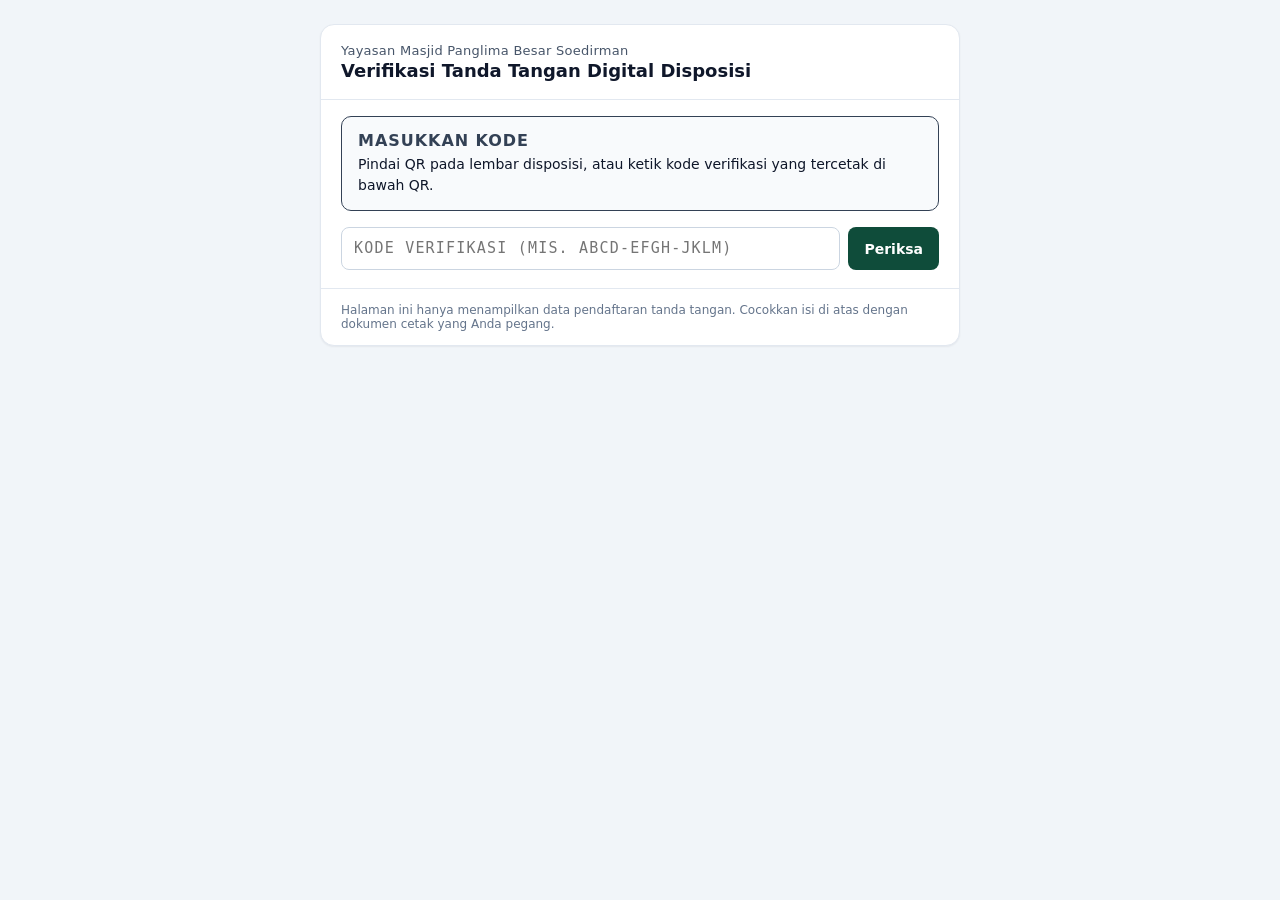
<file: verifikasi.html>
<!DOCTYPE html>
<html lang="id">
<head>
  <meta charset="UTF-8">
  <meta name="viewport" content="width=device-width, initial-scale=1">
  <meta name="robots" content="noindex, nofollow">
  <meta name="theme-color" content="#0F4C3A">
  <link rel="icon" href="data:,">
  <title>Verifikasi Disposisi</title>
  <style>
    [hidden] { display: none !important; }
    body { margin: 0; font-family: system-ui, -apple-system, 'Segoe UI', Roboto, sans-serif; background: #F1F5F9; color: #0F172A; }
    .w { max-width: 640px; margin: 0 auto; padding: 24px 16px; }
    .c { background: #fff; border: 1px solid #E2E8F0; border-radius: 14px; overflow: hidden; box-shadow: 0 1px 2px rgba(15, 23, 42, .06); }
    .h { padding: 18px 20px; border-bottom: 1px solid #E2E8F0; }
    .y { font-size: 13px; color: #475569; letter-spacing: .02em; }
    .t { font-size: 18px; font-weight: 700; margin-top: 2px; }
    .s { margin: 16px 20px; padding: 14px 16px; border-radius: 10px; border: 1px solid #CBD5E1; background: #F8FAFC; }
    .sl { font-weight: 800; letter-spacing: .06em; }
    .sd { margin-top: 4px; font-size: 14px; line-height: 1.5; }
    table { width: 100%; border-collapse: collapse; font-size: 14px; }
    td { padding: 10px 20px; border-top: 1px solid #F1F5F9; vertical-align: top; line-height: 1.5; overflow-wrap: anywhere; }
    td.k { width: 38%; color: #475569; }
    .f { padding: 14px 20px; font-size: 12px; color: #64748B; border-top: 1px solid #E2E8F0; }
    form { display: flex; gap: 8px; padding: 0 20px 18px; flex-wrap: wrap; }
    input { flex: 1 1 220px; font: 15px/1.4 ui-monospace, Consolas, monospace; letter-spacing: .08em; text-transform: uppercase; padding: 10px 12px; border: 1px solid #CBD5E1; border-radius: 8px; }
    button { font: 600 14px system-ui, sans-serif; padding: 10px 16px; border: 0; border-radius: 8px; background: #0F4C3A; color: #fff; cursor: pointer; }
    .muat { display: inline-block; width: 14px; height: 14px; border: 2px solid #94A3B8; border-top-color: transparent; border-radius: 50%; animation: p .8s linear infinite; vertical-align: -2px; margin-right: 8px; }
    @keyframes p { to { transform: rotate(360deg); } }
  </style>
</head>
<body>
  <div class="w">
    <div class="c">
      <div class="h"><div class="y" id="yys">Yayasan Masjid Panglima Besar Soedirman</div><div class="t">Verifikasi Tanda Tangan Digital Disposisi</div></div>
      <div class="s" id="status" role="status"><div class="sl"><span class="muat"></span>MEMERIKSA&#x2026;</div><div class="sd">Menghubungi server untuk memeriksa kode verifikasi.</div></div>
      <table id="rincian" hidden></table>
      <form id="formKode" hidden>
        <input id="kode" maxlength="29" placeholder="Kode verifikasi (mis. ABCD-EFGH-JKLM)" autocomplete="off" aria-label="Kode verifikasi">
        <button type="submit">Periksa</button>
      </form>
      <div class="f">Halaman ini hanya menampilkan data pendaftaran tanda tangan. Cocokkan isi di atas dengan dokumen cetak yang Anda pegang.</div>
    </div>
  </div>
  <script src="js/config.js"></script>
  <script src="js/api.js"></script>
  <script src="js/verifikasi.js"></script>
</body>
</html>
</file>
<file: css/style.css>
/* Aplikasi Surat Terpusat YASMA PB. Soedirman - gaya tampilan (frontend GitHub Pages) */

:root {
  --f-head: 'Space Grotesk', 'Segoe UI', system-ui, sans-serif;
  --f-body: 'Plus Jakarta Sans', 'Segoe UI', system-ui, sans-serif;
  --f-mono: 'JetBrains Mono', ui-monospace, 'SFMono-Regular', Consolas, monospace;

  --primary: #0F4C3A;          
  --primary-hover: #0B392C;
  --primary-deep: #042F24;     
  --primary-ink: #0F4C3A;      
  --primary-soft: #ECFDF5;
  --primary-line: #A7F3D0;
  --on-primary: #FFFFFF;

  --amber: #B45309;
  --amber-hover: #92400E;
  --amber-ink: #B45309;
  --amber-soft: #FEF3C7;
  --amber-line: #FDE68A;
  --amber-bright: #F97316;

  --danger: #B91C1C;
  --danger-ink: #B91C1C;
  --danger-soft: #FEF2F2;
  --danger-line: #FECACA;

  --ok-ink: #065F46;
  --ok-soft: #ECFDF5;
  --ok-line: #A7F3D0;
  --ok-dot: #10B981;

  --info-ink: #1D4ED8;
  --info-soft: #EFF6FF;
  --info-line: #BFDBFE;

  --bg: #F8FAFC;
  --surface: #FFFFFF;
  --surface-2: #F1F5F9;
  --surface-3: #EEF2FF;        
  --ink: #0F172A;
  --ink-2: #334155;
  --muted: #475569;
  --muted-2: #64748B;
  --line: #E2E8F0;
  --line-strong: #CBD5E1;
  --check-line: #94A3B8;
  --unread-bg: #FFFBEB;
  --unread-danger-bg: #FEF6F6;

  --shadow-1: 0 1px 2px 0 rgba(15, 23, 42, .05);
  --shadow-2: 0 8px 16px -4px rgba(15, 23, 42, .08), 0 2px 4px -1px rgba(15, 23, 42, .04);
  --shadow-3: 0 20px 40px -12px rgba(15, 23, 42, .25);
  --r: 4px;
  --r-lg: 8px;
  --sb-w: 264px;
  --tb-h: 64px;
  --bn-h: 64px;
  --focus: 0 0 0 2px var(--surface), 0 0 0 4px var(--amber);
  --pattern: url("data:image/svg+xml,%3Csvg xmlns='http:%2F%2Fwww.w3.org%2F2000%2Fsvg' width='56' height='56' viewBox='0 0 56 56'%3E%3Cg fill='none' stroke='%23ffffff' stroke-opacity='.07' stroke-width='1'%3E%3Crect x='18' y='18' width='20' height='20'/%3E%3Crect x='18' y='18' width='20' height='20' transform='rotate(45 28 28)'/%3E%3Cpath d='M0 28h8M48 28h8M28 0v8M28 48v8'/%3E%3C/g%3E%3C/svg%3E");
  color-scheme: light;
}

[data-theme="dark"] {
  --primary: #1A7A5C;
  --primary-hover: #13654B;
  --primary-deep: #06241C;
  --primary-ink: #6EE7B7;
  --primary-soft: rgba(16, 185, 129, .12);
  --primary-line: rgba(110, 231, 183, .35);
  --amber: #C2600E;
  --amber-hover: #A84F09;
  --amber-ink: #FBBF6A;
  --amber-soft: rgba(245, 158, 11, .14);
  --amber-line: rgba(251, 191, 106, .38);
  --danger: #DC2626;
  --danger-ink: #FCA5A5;
  --danger-soft: rgba(239, 68, 68, .13);
  --danger-line: rgba(252, 165, 165, .35);
  --ok-ink: #6EE7B7;
  --ok-soft: rgba(16, 185, 129, .13);
  --ok-line: rgba(110, 231, 183, .35);
  --info-ink: #93C5FD;
  --info-soft: rgba(59, 130, 246, .13);
  --info-line: rgba(147, 197, 253, .35);
  --bg: #0A1311;
  --surface: #0F1B17;
  --surface-2: #14231E;
  --surface-3: #172A24;
  --ink: #E6EFEB;
  --ink-2: #C9D7D1;
  --muted: #A3B6AE;
  --muted-2: #8FA59C;
  --line: #20342D;
  --line-strong: #2C463C;
  --check-line: #4B6A5F;
  --unread-bg: rgba(245, 158, 11, .07);
  --unread-danger-bg: rgba(239, 68, 68, .07);
  --shadow-1: 0 1px 2px 0 rgba(0, 0, 0, .35);
  --shadow-2: 0 8px 16px -4px rgba(0, 0, 0, .45);
  --shadow-3: 0 20px 40px -12px rgba(0, 0, 0, .6);
  color-scheme: dark;
}

*, *::before, *::after { box-sizing: border-box; }
html { -webkit-text-size-adjust: 100%; }
body {
  margin: 0; font-family: var(--f-body); font-size: 14px; line-height: 22px;
  color: var(--ink); background: var(--bg); -webkit-font-smoothing: antialiased;
}
body.theme-anim, body.theme-anim * { transition: background-color .25s ease, border-color .25s ease, color .2s ease !important; }
h1, h2, h3, h4, h5 { font-family: var(--f-head); color: var(--ink); margin: 0; letter-spacing: -.01em; }
a { color: var(--primary-ink); }
code { font-family: var(--f-mono); font-size: .85em; color: var(--amber-ink); background: var(--amber-soft); padding: 1px 4px; border-radius: 3px; }
.mono { font-family: var(--f-mono) !important; font-variant-numeric: tabular-nums; }
.min-w-0 { min-width: 0; }
.text-muted-2 { color: var(--muted-2) !important; }
.t-warn { color: var(--amber-ink); font-weight: 700; }
.t-danger { color: var(--danger-ink); font-weight: 700; }
.t-ok { color: var(--ok-ink); font-weight: 700; }
[hidden] { display: none !important; }
:focus-visible { outline: none; box-shadow: var(--focus) !important; border-radius: var(--r); }
::selection { background: var(--amber-soft); color: var(--ink); }
.small { font-size: 12.5px; line-height: 18px; }

@media (prefers-reduced-motion: reduce) {
  *, *::before, *::after { animation-duration: .01ms !important; animation-iteration-count: 1 !important; transition-duration: .01ms !important; scroll-behavior: auto !important; }
}

.emblem { display: inline-flex; align-items: center; justify-content: center; flex: none; background: var(--primary); color: #FBBF6A; border-radius: var(--r-lg); box-shadow: inset 0 0 0 2px rgba(251, 191, 106, .35); overflow: hidden; }
.emblem svg { width: 70%; height: 70%; }
.emblem img { width: 100%; height: 100%; object-fit: contain; background: #fff; }
.emblem-sm { width: 40px; height: 40px; }
.emblem-md { width: 72px; height: 72px; border: 2px solid var(--amber); }
.emblem-lg { width: 84px; height: 84px; }
.emblem-unit { background: #fff; color: var(--primary-ink); box-shadow: inset 0 0 0 1px var(--line); }
.emblem-unit img { background: transparent; transition: opacity .2s; }
.emblem-unit img:not(.siap) { opacity: 0; }
.emblem.emblem-md.emblem-unit { border-color: var(--line-strong); }
.emblem img[data-logo-glob]:not(.siap) { opacity: 0; }
.emblem-xl { width: 120px; height: 120px; }
.logo-hero { display: flex; gap: 18px; align-items: center; flex-wrap: wrap; margin-bottom: 16px; }
.logo-pakai { margin: 4px 0 0 18px; padding: 0; font-size: 13px; color: var(--ink-2); line-height: 1.7; }
.logo-grid { display: grid; grid-template-columns: repeat(auto-fill, minmax(190px, 1fr)); gap: 12px; }
.logo-tile { border: 1px solid var(--line); border-radius: var(--r-lg); padding: 16px 12px 14px; display: flex; flex-direction: column; align-items: center; text-align: center; gap: 6px; background: var(--surface); }
.logo-tile .lgt-n { font-weight: 700; font-size: 13.5px; line-height: 1.3; overflow: hidden; display: -webkit-box; -webkit-line-clamp: 2; -webkit-box-orient: vertical; min-height: 2.6em; overflow-wrap: anywhere; }
.logo-tile .lgt-s { font-size: 12px; color: var(--muted); }
.logo-tile .btn { margin-top: 4px; }
.idn-login { display: flex; gap: 14px; align-items: center; }
.idn-login-tag { font-size: 11px; letter-spacing: .08em; font-weight: 700; color: #475569; }
.idn-login-t { font-size: 17px; font-weight: 700; color: #0F172A; line-height: 1.3; }
.lp-sb { display: flex; align-items: center; gap: 10px; background: var(--primary); color: #fff; border-radius: var(--r-lg); padding: 12px 14px; }
.lp-sb-n { font-weight: 700; font-size: 14px; line-height: 1.3; }
.lp-sb-s { font-size: 11px; letter-spacing: .06em; text-transform: uppercase; opacity: .75; }
.logo-hero .ml, #setIdent .ml, #logoUnitPrev .ml { font-family: var(--f-head); font-size: 10.5px; letter-spacing: .08em; text-transform: uppercase; color: var(--muted-2); }
.logo-hero .mv, #setIdent .mv { margin-top: 4px; font-weight: 700; font-size: 16px; color: var(--ink); overflow-wrap: anywhere; }
.logo-hero .ms { margin-top: 4px; font-size: 12.5px; color: var(--muted-2); }
.logo-prev-grid { display: grid; grid-template-columns: minmax(0, 1fr) 300px; gap: 20px; align-items: start; }
@media (max-width: 991.98px) { .logo-prev-grid { grid-template-columns: minmax(0, 1fr); } }
.dot { display: inline-block; width: 8px; height: 8px; border-radius: 50%; background: var(--muted-2); flex: none; }
.dot-ok { background: var(--ok-dot); box-shadow: 0 0 0 3px rgba(16, 185, 129, .18); }
.dot-warn { background: var(--amber-bright); }
.dot-danger { background: var(--danger); }
.dot-primary { background: var(--primary); }
.dot-off { background: var(--line-strong); }

.splash { position: fixed; inset: 0; z-index: 3000; display: flex; flex-direction: column; align-items: center; justify-content: center; gap: 18px; background: var(--primary-deep) var(--pattern); color: #fff; transition: opacity .3s ease; }
.splash.out { opacity: 0; pointer-events: none; }
.splash-text { font-family: var(--f-head); letter-spacing: .08em; text-transform: uppercase; font-size: 12px; opacity: .85; }
.splash-bar { width: 180px; height: 3px; background: rgba(255, 255, 255, .15); border-radius: 3px; overflow: hidden; }
.splash-bar span { display: block; width: 40%; height: 100%; background: #FBBF6A; animation: slide 1s ease-in-out infinite; }
@keyframes slide { 0% { transform: translateX(-100%); } 100% { transform: translateX(260%); } }

.btn {
  display: inline-flex; align-items: center; justify-content: center; gap: 8px;
  min-height: 40px; padding: 8px 16px; border-radius: var(--r); border: 1px solid transparent;
  font-family: var(--f-head); font-size: 13px; font-weight: 600; letter-spacing: .03em; line-height: 1.2;
  cursor: pointer; transition: background-color .15s ease, border-color .15s ease, color .15s ease, transform .08s ease; white-space: nowrap; user-select: none;
}
.btn:active:not(:disabled) { transform: translateY(1px); }
.btn:disabled, .btn.disabled { opacity: .55; cursor: not-allowed; }
.btn i { font-size: 1.05em; }
.btn-sm { min-height: 34px; padding: 6px 12px; font-size: 12px; }
.btn-lg { min-height: 46px; padding: 10px 22px; font-size: 14px; }
.btn-xl { min-height: 54px; padding: 12px 24px; font-size: 17px; letter-spacing: .14em; }
.btn-primary { background: var(--primary); color: var(--on-primary); border-color: var(--primary); }
.btn-primary:hover:not(:disabled) { background: var(--primary-hover); border-color: var(--primary-hover); color: #fff; }
.btn-amber { background: var(--amber); color: #fff; border-color: var(--amber); }
.btn-amber:hover:not(:disabled) { background: var(--amber-hover); color: #fff; }
.btn-outline { background: var(--surface); color: var(--primary-ink); border-color: var(--line-strong); }
.btn-outline:hover:not(:disabled) { background: var(--surface-2); color: var(--primary-ink); border-color: var(--primary-ink); }
.btn-outline-amber { background: var(--surface); color: var(--amber-ink); border-color: var(--amber-line); }
.btn-outline-amber:hover:not(:disabled) { background: var(--amber-soft); color: var(--amber-ink); }
.btn-ghost { background: transparent; color: var(--ink-2); border-color: transparent; }
.btn-ghost:hover:not(:disabled) { background: var(--surface-2); color: var(--ink); }
.btn-danger { background: var(--danger); color: #fff; border-color: var(--danger); }
.btn-danger:hover:not(:disabled) { filter: brightness(.92); color: #fff; }
.btn-danger-soft { background: var(--danger-soft); color: var(--danger-ink); border-color: var(--danger-line); }
.btn-danger-soft:hover:not(:disabled) { background: var(--danger-line); color: var(--danger-ink); }
.btn-ghost-danger { background: transparent; color: var(--danger-ink); border-color: var(--danger-line); }
.btn-ghost-danger:hover:not(:disabled) { background: var(--danger-soft); color: var(--danger-ink); }
.btn-hero { background: rgba(255, 255, 255, .1); color: #fff; border-color: rgba(255, 255, 255, .35); }
.btn-hero:hover:not(:disabled) { background: rgba(255, 255, 255, .18); color: #fff; }
.btn .spin, .spin { display: inline-block; width: 14px; height: 14px; border: 2px solid currentColor; border-right-color: transparent; border-radius: 50%; animation: rot .7s linear infinite; }
@keyframes rot { to { transform: rotate(360deg); } }
.icon-btn { position: relative; display: inline-flex; align-items: center; justify-content: center; width: 40px; height: 40px; border-radius: var(--r); border: 1px solid var(--line); background: var(--surface); color: var(--ink-2); cursor: pointer; font-size: 18px; transition: background-color .15s; }
.icon-btn:hover { background: var(--surface-2); color: var(--ink); }
.link-btn { background: none; border: 0; padding: 4px 0; color: var(--primary-ink); font-family: var(--f-head); font-size: 12.5px; font-weight: 600; letter-spacing: .02em; cursor: pointer; display: inline-flex; align-items: center; gap: 6px; text-decoration: none; }
.link-btn:hover { text-decoration: underline; }
.link-btn.small { font-size: 11.5px; }
.back-link { background: none; border: 1px solid var(--line); border-radius: var(--r); padding: 6px 12px; font-family: var(--f-mono); font-size: 11.5px; font-weight: 600; letter-spacing: .04em; text-transform: uppercase; color: var(--muted); cursor: pointer; display: inline-flex; gap: 6px; align-items: center; margin-bottom: 10px; min-height: 34px; }
.back-link:hover { color: var(--primary-ink); border-color: var(--primary-ink); }

.chip { display: inline-flex; align-items: center; gap: 6px; height: 22px; padding: 0 8px; border-radius: var(--r); border: 1px solid var(--line); background: var(--surface-2); color: var(--ink-2); font-family: var(--f-head); font-size: 10.5px; font-weight: 600; letter-spacing: .06em; text-transform: uppercase; white-space: nowrap; }
.chip-ok { background: var(--ok-soft); border-color: var(--ok-line); color: var(--ok-ink); }
.chip-warn { background: var(--amber-soft); border-color: var(--amber-line); color: var(--amber-ink); }
.chip-danger { background: var(--danger-soft); border-color: var(--danger-line); color: var(--danger-ink); }
.chip-info { background: var(--info-soft); border-color: var(--info-line); color: var(--info-ink); }
.chip-solid { background: var(--primary); border-color: var(--primary); color: #fff; }
.chip-solid-amber { background: var(--amber); border-color: var(--amber); color: #fff; }
.chip-solid-danger { background: var(--danger); border-color: var(--danger); color: #fff; }
.chip-lg { height: 28px; padding: 0 10px; font-size: 11px; }
.count-badge { position: absolute; top: -5px; right: -5px; min-width: 18px; height: 18px; padding: 0 5px; border-radius: 9px; background: var(--amber-bright); color: #fff; font-family: var(--f-head); font-size: 10.5px; font-weight: 700; line-height: 18px; text-align: center; border: 2px solid var(--surface); }
.nav-count { margin-left: auto; min-width: 22px; height: 20px; padding: 0 6px; border-radius: 10px; background: var(--primary-deep); color: #fff; font-family: var(--f-head); font-size: 11px; font-weight: 700; line-height: 20px; text-align: center; }
.nav-count.warn { background: var(--amber-bright); }
.nav-count.soft { background: var(--surface-2); color: var(--muted); border: 1px solid var(--line); }

.field { margin-bottom: 16px; }
.field > label, .lbl { display: block; margin-bottom: 6px; font-family: var(--f-head); font-size: 11.5px; font-weight: 600; letter-spacing: .06em; text-transform: uppercase; color: var(--muted); }
.field-head { display: flex; align-items: center; justify-content: space-between; gap: 8px; margin-bottom: 6px; }
.field-head label { margin: 0; font-family: var(--f-head); font-size: 11.5px; font-weight: 600; letter-spacing: .06em; text-transform: uppercase; color: var(--muted); }
.field-tag { font-family: var(--f-head); font-size: 11px; letter-spacing: .06em; color: var(--muted-2); text-transform: uppercase; }
.tag-warn { color: var(--amber-ink); }
.req { color: var(--danger-ink); }
.hint { margin-top: 6px; font-size: 12px; line-height: 17px; color: var(--muted-2); }
.field-err { margin-top: 6px; font-size: 12px; color: var(--danger-ink); min-height: 0; }
.input {
  display: block; width: 100%; min-height: 42px; padding: 9px 12px; border: 1px solid var(--line-strong); border-radius: var(--r);
  background: var(--surface); color: var(--ink); font-family: var(--f-body); font-size: 14px; line-height: 22px;
  transition: border-color .15s, box-shadow .15s; appearance: none; -webkit-appearance: none;
}
select.input { padding-right: 34px; background-image: url("data:image/svg+xml,%3Csvg xmlns='http:%2F%2Fwww.w3.org%2F2000%2Fsvg' width='12' height='12' viewBox='0 0 16 16'%3E%3Cpath fill='none' stroke='%2364748B' stroke-width='2' d='M3 6l5 5 5-5'/%3E%3C/svg%3E"); background-repeat: no-repeat; background-position: right 12px center; cursor: pointer; }
textarea.input { resize: vertical; min-height: 110px; }
.input::placeholder { color: var(--muted-2); opacity: .85; }
.input:focus { outline: none; border-color: var(--primary-ink); box-shadow: 0 0 0 1px var(--primary-ink); }
.input.is-invalid { border-color: var(--danger); box-shadow: 0 0 0 1px var(--danger); }
.input.is-valid { border-color: var(--ok-dot); }
.input-sm { min-height: 34px; padding: 5px 10px; font-size: 13px; }
.input-tint { background: var(--surface-3); }
.input[readonly] { background: var(--surface-2); color: var(--muted-2); }
.input-ro { display: flex; align-items: center; gap: 8px; background: var(--surface-2); color: var(--ink); font-weight: 600; }
.input-wrap { position: relative; }
.input-wrap .input { padding-right: 46px; }
.input-eye { position: absolute; right: 4px; top: 50%; transform: translateY(-50%); width: 38px; height: 36px; border: 0; background: transparent; color: var(--muted-2); border-radius: var(--r); cursor: pointer; font-size: 17px; }
.input-eye:hover { color: var(--ink); background: var(--surface-2); }
.input-state { position: absolute; right: 12px; top: 50%; transform: translateY(-50%); font-size: 18px; pointer-events: none; }
.input-state.ok { color: var(--ok-dot); }
.input-state.warn { color: var(--amber-bright); }
.counter { font-family: var(--f-mono); font-size: 11px; color: var(--muted-2); }
input[type="date"].input { font-family: var(--f-mono); font-size: 13px; }
input[type="date"]::-webkit-calendar-picker-indicator { cursor: pointer; opacity: .6; }
[data-theme="dark"] input[type="date"]::-webkit-calendar-picker-indicator { filter: invert(1); }
.check { display: flex; align-items: flex-start; gap: 10px; padding: 7px 0; font-size: 13.5px; line-height: 20px; color: var(--ink-2); cursor: pointer; }
.check input, .check-col input, input[type="checkbox"].cb { appearance: none; -webkit-appearance: none; flex: none; width: 18px; height: 18px; margin-top: 1px; border: 1px solid var(--check-line); border-radius: 3px; background: var(--surface); cursor: pointer; display: inline-grid; place-content: center; }
.check input:checked, .check-col input:checked, input[type="checkbox"].cb:checked { background: var(--primary); border-color: var(--primary); }
.check input:checked::after, .check-col input:checked::after, input[type="checkbox"].cb:checked::after { content: ''; width: 10px; height: 6px; border: 2px solid #fff; border-top: 0; border-right: 0; transform: rotate(-45deg) translate(1px, -1px); }
.check input:disabled { opacity: .7; }
.check-col { display: flex; flex-direction: column; gap: 2px; }
.check-col label { display: flex; align-items: center; gap: 8px; font-size: 13px; padding: 4px 0; cursor: pointer; }
.form-check-input { width: 2.6em !important; height: 1.4em; cursor: pointer; border-color: var(--line-strong); background-color: var(--surface-2); }
.form-check-input:checked { background-color: var(--primary); border-color: var(--primary); }
.form-check-input:focus { box-shadow: var(--focus); border-color: var(--primary); }

.radio-cards { display: grid; grid-template-columns: 1fr; gap: 10px; }
.radio-card { position: relative; display: flex; flex-direction: column; gap: 4px; padding: 12px 14px 12px 42px; border: 1px solid var(--line-strong); border-radius: var(--r); background: var(--surface); cursor: pointer; min-height: 64px; transition: border-color .15s, background-color .15s; }
.radio-card input { position: absolute; left: 14px; top: 15px; width: 18px; height: 18px; accent-color: var(--primary); cursor: pointer; }
.radio-card .rc-t { font-family: var(--f-head); font-size: 12px; font-weight: 700; letter-spacing: .06em; color: var(--ink); }
.radio-card .rc-d { font-size: 12px; line-height: 17px; color: var(--muted-2); }
.radio-card:has(input:checked) { border-width: 2px; padding: 11px 13px 11px 41px; }
.rc-biasa:has(input:checked) { border-color: var(--primary-ink); background: var(--primary-soft); }
.rc-penting:has(input:checked) { border-color: var(--amber-bright); background: var(--amber-soft); }
.rc-penting .rc-t { color: var(--amber-ink); }
.rc-rahasia:has(input:checked) { border-color: var(--danger); background: var(--danger-soft); }
.rc-rahasia .rc-t { color: var(--danger-ink); }

.alert-inline { display: flex; gap: 10px; align-items: flex-start; padding: 10px 14px; margin: 12px 0; border-radius: var(--r); font-size: 13px; line-height: 19px; border: 1px solid var(--line); background: var(--surface-2); color: var(--ink-2); }
.alert-inline > i { font-size: 16px; margin-top: 1px; }
.alert-warn { background: #FFFBEB; border-color: var(--amber-line); border-left: 4px solid var(--amber-bright); color: #92400E; }
[data-theme="dark"] .alert-warn { background: var(--amber-soft); color: var(--amber-ink); }
.alert-warn .ai-h { display: block; font-family: var(--f-head); font-size: 11px; font-weight: 700; letter-spacing: .08em; text-transform: uppercase; color: var(--amber-ink); }
.alert-danger-soft { background: var(--danger-soft); border-color: var(--danger-line); color: var(--danger-ink); }
.alert-info-soft { background: var(--info-soft); border-color: var(--info-line); color: var(--info-ink); }
.alert-ok-soft { background: var(--ok-soft); border-color: var(--ok-line); color: var(--ok-ink); }
.status-box { margin-top: 10px; padding: 10px 12px; border-radius: var(--r); font-size: 12.5px; line-height: 18px; display: flex; gap: 10px; }
.status-box .sb-h { font-family: var(--f-head); font-size: 11px; font-weight: 700; letter-spacing: .08em; text-transform: uppercase; }
.status-box.ok { background: var(--ok-soft); border: 1px solid var(--ok-line); color: var(--ok-ink); }
.status-box.warn { background: var(--amber-soft); border: 1px solid var(--amber-line); color: var(--amber-ink); }

.strength { margin: -6px 0 14px; }
.strength-bars { display: grid; grid-template-columns: repeat(4, 1fr); gap: 6px; }
.strength-bars span { height: 4px; border-radius: 2px; background: var(--line); transition: background-color .2s; }
.strength-bars span.on { background: var(--primary-ink); }
.strength-bars.lemah span.on { background: var(--danger); }
.strength-bars.sedang span.on { background: var(--amber-bright); }
.strength-meta { display: flex; justify-content: space-between; margin-top: 6px; font-family: var(--f-head); font-size: 11px; letter-spacing: .05em; color: var(--muted-2); text-transform: uppercase; }
.strength-rules { display: flex; flex-wrap: wrap; gap: 4px 14px; margin-top: 6px; font-size: 12px; color: var(--muted-2); }
.strength-rules .on { color: var(--ok-ink); }

.card { background: var(--surface); border: 1px solid var(--line); border-radius: var(--r-lg); box-shadow: var(--shadow-1); padding: 16px; margin-bottom: 16px; color: var(--ink); }
.card-flush { padding: 0; overflow: hidden; }
.card-accent { border-top: 3px solid var(--primary); }
.card-accent-amber { border-top: 3px solid var(--amber-bright); }
.card-head { display: flex; align-items: flex-start; justify-content: space-between; gap: 12px; margin-bottom: 14px; }
.card-head.px { padding: 16px 16px 0; }
.card-title { font-family: var(--f-head); font-size: 15px; font-weight: 600; line-height: 22px; letter-spacing: .01em; display: flex; align-items: center; gap: 8px; }
.card-title i { color: var(--primary-ink); }
.card-sub { font-size: 12px; color: var(--muted-2); margin-top: 2px; line-height: 17px; }
.card-sub.mono { font-family: var(--f-mono); font-size: 11px; }
.stack > .card:last-child { margin-bottom: 0; }
.stack { display: flex; flex-direction: column; gap: 16px; }
.stack > .card { margin-bottom: 0; }
.grid-2, .grid-main-side, .grid-side-main, .grid-form { display: grid; grid-template-columns: minmax(0, 1fr); gap: 16px; margin-bottom: 16px; }
.grid-2 > .card, .grid-main-side > .card, .grid-side-main > .card { margin-bottom: 0; }
.rule { height: 1px; background: var(--line); margin: 20px 0; }
.side-sep { height: 1px; background: var(--line); margin: 16px 0; }

.page-head { display: flex; flex-wrap: wrap; align-items: flex-end; justify-content: space-between; gap: 14px; margin-bottom: 18px; }
.page-title { font-family: var(--f-head); font-size: 24px; line-height: 32px; font-weight: 700; letter-spacing: -.02em; display: flex; align-items: baseline; flex-wrap: wrap; gap: 4px 12px; }
.page-title-xl { font-size: 26px; line-height: 32px; text-transform: uppercase; letter-spacing: -.01em; }
.page-title-sub { font-family: var(--f-body); font-size: 14px; font-weight: 500; color: var(--muted-2); letter-spacing: 0; }
.page-sub-mono { margin-top: 4px; font-family: var(--f-mono); font-size: 11px; letter-spacing: .06em; color: var(--muted-2); text-transform: uppercase; }
.page-desc { margin: 6px 0 0; max-width: 720px; color: var(--muted); }
.head-actions { display: flex; flex-wrap: wrap; gap: 8px; align-items: center; }
.head-stats { display: flex; flex-wrap: wrap; gap: 8px; }
.eyebrow { display: flex; align-items: center; gap: 8px; font-family: var(--f-head); font-size: 11px; font-weight: 600; letter-spacing: .12em; text-transform: uppercase; color: var(--muted); }
.eyebrow-sq { display: flex; align-items: center; gap: 8px; margin-bottom: 6px; font-family: var(--f-head); font-size: 11px; font-weight: 600; letter-spacing: .1em; text-transform: uppercase; color: var(--muted); }
.eyebrow-sq::before { content: ''; width: 9px; height: 9px; background: var(--amber-bright); }
.eyebrow-mono { margin-bottom: 8px; font-family: var(--f-mono); font-size: 11px; letter-spacing: .06em; color: var(--muted-2); text-transform: uppercase; display: flex; align-items: center; gap: 8px; flex-wrap: wrap; }
.stat-box { display: inline-flex; align-items: center; gap: 10px; padding: 7px 12px; border: 1px solid var(--line-strong); border-radius: var(--r); background: var(--surface); font-family: var(--f-head); font-size: 11.5px; font-weight: 600; letter-spacing: .06em; text-transform: uppercase; color: var(--muted); }
.stat-box b { font-family: var(--f-mono); font-size: 12px; color: var(--ink); padding: 2px 8px; background: var(--surface-2); border-radius: 3px; }
.stat-box.warn { border: 2px solid var(--amber-bright); color: var(--amber-ink); }
.stat-box.warn b { background: var(--amber-bright); color: #fff; }
.stat-box.info { border-color: var(--info-line); color: var(--info-ink); background: var(--info-soft); }

.kpi-grid { display: grid; grid-template-columns: repeat(2, minmax(0, 1fr)); gap: 12px; margin-bottom: 16px; }
.kpi { position: relative; background: var(--surface); border: 1px solid var(--line); border-top: 3px solid var(--primary); border-radius: var(--r-lg); padding: 14px; box-shadow: var(--shadow-1); min-width: 0; }
.kpi.amber { border-top-color: var(--amber-bright); background: linear-gradient(180deg, var(--amber-soft), var(--surface) 70%); }
.kpi.danger { border-top-color: var(--danger); }
.kpi.slate { border-top-color: var(--ink-2); }
.kpi.green { border-top-color: var(--ok-dot); }
.kpi.blue { border-top-color: #2563EB; }
.kpi-label { display: flex; justify-content: space-between; align-items: flex-start; gap: 8px; font-family: var(--f-head); font-size: 10.5px; font-weight: 600; letter-spacing: .08em; text-transform: uppercase; color: var(--muted); line-height: 15px; }
.kpi-label i { font-size: 16px; color: var(--muted-2); }
.kpi.amber .kpi-label, .kpi.amber .kpi-label i { color: var(--amber-ink); }
.kpi-value { margin: 8px 0 2px; font-family: var(--f-head); font-size: 32px; line-height: 38px; font-weight: 700; letter-spacing: -.02em; color: var(--ink); font-variant-numeric: tabular-nums; }
.kpi.amber .kpi-value { color: var(--amber-ink); }
.kpi.danger .kpi-value { color: var(--danger-ink); }
.kpi-value small { font-family: var(--f-body); font-size: 12px; font-weight: 500; letter-spacing: 0; color: var(--muted-2); margin-left: 4px; }
.kpi-foot { display: flex; justify-content: space-between; align-items: center; gap: 8px; margin-top: 8px; padding-top: 8px; border-top: 1px solid var(--line); font-size: 12px; color: var(--muted-2); line-height: 16px; }
.kpi.click { cursor: pointer; transition: box-shadow .15s, transform .15s; }
.kpi.click:hover { box-shadow: var(--shadow-2); transform: translateY(-1px); }
.kpi-strip { display: grid; grid-template-columns: repeat(2, minmax(0, 1fr)); border: 1px solid var(--line); border-radius: var(--r-lg); background: var(--surface); overflow: hidden; margin-bottom: 16px; }
.kpi-strip .ks { padding: 14px 16px; border-left: 3px solid var(--primary); border-bottom: 1px solid var(--line); }
.kpi-strip .ks:nth-child(2) { border-left-color: #2563EB; }
.kpi-strip .ks:nth-child(3) { border-left-color: var(--ok-dot); }
.kpi-strip .ks:nth-child(4) { border-left-color: var(--amber-bright); }
.ks-label { display: flex; justify-content: space-between; font-family: var(--f-mono); font-size: 10.5px; letter-spacing: .06em; text-transform: uppercase; color: var(--muted-2); }
.ks-row { display: flex; align-items: center; justify-content: space-between; gap: 8px; margin-top: 6px; }
.ks-val { font-family: var(--f-head); font-size: 28px; font-weight: 700; line-height: 32px; font-variant-numeric: tabular-nums; }

.hero { position: relative; overflow: hidden; display: flex; flex-wrap: wrap; justify-content: space-between; align-items: flex-end; gap: 16px; padding: 20px; margin-bottom: 16px; border-radius: var(--r-lg); background: var(--primary-deep) var(--pattern); color: #fff; border-left: 4px solid #FBBF6A; }
.hero::after { content: ''; position: absolute; right: -40px; top: -40px; width: 220px; height: 220px; border: 1px solid rgba(251, 191, 106, .18); transform: rotate(45deg); pointer-events: none; }
.hero-compact { padding: 18px 20px; }
.hero-tags { display: flex; flex-wrap: wrap; gap: 8px; margin-bottom: 10px; }
.hero-tag { padding: 3px 8px; background: var(--amber); color: #fff; font-family: var(--f-head); font-size: 10.5px; font-weight: 700; letter-spacing: .1em; border-radius: 3px; }
.hero-ta { padding: 3px 8px; border: 1px solid rgba(255, 255, 255, .3); color: rgba(255, 255, 255, .9); font-family: var(--f-mono); font-size: 11px; border-radius: 3px; }
.hero-title { color: #fff; font-size: 24px; line-height: 30px; font-weight: 700; }
.hero-sub { margin: 6px 0 0; color: rgba(255, 255, 255, .78); max-width: 640px; font-size: 13.5px; }
.hero-side { display: flex; flex-direction: column; align-items: flex-start; gap: 6px; position: relative; z-index: 1; }
.hero-meta { font-family: var(--f-mono); font-size: 11px; color: rgba(255, 255, 255, .7); }

.note-card { display: flex; gap: 12px; padding: 14px 16px; border: 1px solid var(--ok-line); background: var(--ok-soft); border-radius: var(--r-lg); color: var(--ink-2); font-size: 13px; margin-bottom: 16px; }
.note-card > i { color: var(--ok-ink); font-size: 18px; }
.policy-grid { display: grid; grid-template-columns: 1fr; gap: 12px; margin-bottom: 16px; }
.policy { background: var(--surface); border: 1px solid var(--line); border-left: 3px solid var(--primary); border-radius: var(--r-lg); padding: 14px 16px; }
.policy p { margin: 6px 0 0; font-size: 12.5px; line-height: 19px; color: var(--muted); }
.policy-h { font-family: var(--f-head); font-size: 11.5px; font-weight: 700; letter-spacing: .08em; text-transform: uppercase; display: flex; gap: 8px; align-items: center; }
.policy-green { border-left-color: var(--primary); } .policy-green .policy-h i { color: var(--primary-ink); }
.policy-amber { border-left-color: var(--amber-bright); } .policy-amber .policy-h i { color: var(--amber-ink); }
.policy-slate { border-left-color: #2563EB; } .policy-slate .policy-h i { color: var(--info-ink); }
.policy-banner { display: flex; gap: 12px; align-items: flex-start; padding: 12px 16px; margin-bottom: 16px; border: 1px solid var(--ok-line); border-left: 4px solid var(--primary); background: var(--ok-soft); border-radius: var(--r-lg); font-size: 12.5px; line-height: 19px; color: var(--ink-2); }
.policy-banner > i { color: var(--primary-ink); font-size: 18px; }
.policy-banner strong { font-family: var(--f-head); letter-spacing: .04em; color: var(--ok-ink); }
.policy-banner .chip { margin-left: auto; }
.policy-banner-amber { border-color: var(--amber-line); border-left-color: var(--amber-bright); background: var(--amber-soft); }
.policy-banner-amber > i, .policy-banner-amber strong { color: var(--amber-ink); }
.policy-box { display: flex; gap: 14px; padding: 16px; margin-bottom: 16px; border: 2px solid var(--primary); border-radius: var(--r-lg); background: var(--surface); }
.policy-ic { width: 44px; height: 44px; flex: none; border-radius: var(--r); background: var(--primary); color: #FBBF6A; display: grid; place-items: center; font-size: 20px; }
.policy-box-h { display: flex; flex-wrap: wrap; align-items: center; gap: 6px; font-family: var(--f-head); font-weight: 700; font-size: 12.5px; letter-spacing: .06em; }
.policy-box p { margin: 6px 0 0; font-size: 13px; color: var(--muted); }

.tbl-wrap { overflow-x: auto; -webkit-overflow-scrolling: touch; }
.tbl { width: 100%; border-collapse: collapse; font-size: 13.5px; }
.tbl th { position: sticky; top: 0; z-index: 1; padding: 12px 14px; background: var(--bg); border-bottom: 2px solid var(--line); text-align: left; font-family: var(--f-head); font-size: 11px; font-weight: 600; letter-spacing: .07em; text-transform: uppercase; color: var(--muted); white-space: nowrap; }
.tbl td { padding: 12px 14px; border-bottom: 1px solid var(--surface-2); vertical-align: top; color: var(--ink); }
.tbl tbody tr { transition: background-color .12s; }
.tbl tbody tr.row-link { cursor: pointer; }
.tbl tbody tr.row-link:hover { background: var(--bg); }
.tbl tbody tr:last-child td { border-bottom: 0; }
.tbl .num { text-align: right; font-variant-numeric: tabular-nums; font-family: var(--f-mono); }
.tbl .c-dot { width: 28px; padding-right: 0; }
.tbl .no-cell { font-family: var(--f-mono); font-size: 12.5px; font-weight: 600; white-space: nowrap; color: var(--ink); }
.tbl .sub { display: block; font-family: var(--f-mono); font-size: 11px; color: var(--muted-2); font-weight: 400; margin-top: 2px; }
.tbl .hal { font-weight: 600; line-height: 19px; }
.tbl .meta { display: flex; flex-wrap: wrap; gap: 4px 12px; margin-top: 4px; font-size: 12px; color: var(--muted-2); }
.tbl tr.unread td { background: var(--unread-bg); }
.tbl tr.unread td:first-child { box-shadow: inset 3px 0 0 var(--amber-bright); }
.tbl tr.unread.rahasia td { background: var(--unread-danger-bg); }
.tbl tbody tr.row-link.unread:hover td { filter: brightness(.985); }
.tbl tr.unread.rahasia td:first-child { box-shadow: inset 3px 0 0 var(--danger); }
.tbl tr.unread .hal { font-weight: 700; }
.tbl tr.pending td { opacity: .65; }
.tbl tr.gagal td { background: var(--danger-soft); }
.tbl tr.deleted td { opacity: .55; text-decoration: line-through; text-decoration-color: var(--muted-2); }
.tbl-compact td, .tbl-compact th { padding: 9px 12px; }
.table-tools { display: flex; align-items: center; justify-content: space-between; gap: 10px; padding: 10px 14px; border-bottom: 1px solid var(--line); flex-wrap: wrap; }
.unit-cell { font-weight: 600; }
.unit-more { font-family: var(--f-head); font-size: 10.5px; padding: 1px 6px; margin-left: 4px; border-radius: 3px; background: var(--info-soft); color: var(--info-ink); border: 1px solid var(--info-line); white-space: nowrap; }
.unit-tag { display: inline-block; padding: 2px 8px; border: 1px solid var(--line-strong); border-radius: 3px; font-family: var(--f-mono); font-size: 11.5px; background: var(--surface-2); color: var(--ink); }

.sifat { display: inline-flex; align-items: center; height: 22px; padding: 0 8px; border-radius: 11px; font-family: var(--f-head); font-size: 10.5px; font-weight: 700; letter-spacing: .06em; text-transform: uppercase; border: 1px solid; white-space: nowrap; }
.sifat-Biasa { background: var(--surface-2); border-color: var(--line); color: var(--muted); }
.sifat-Penting { background: var(--amber-soft); border-color: var(--amber-line); color: var(--amber-ink); }
.sifat-Rahasia { background: var(--danger-soft); border-color: var(--danger-line); color: var(--danger-ink); }
.sifat-Rahasia::before { content: '\F47B'; font-family: 'bootstrap-icons'; margin-right: 4px; font-weight: 400; }
.st { display: inline-flex; align-items: center; gap: 5px; height: 22px; padding: 0 8px; border-radius: 11px; font-family: var(--f-head); font-size: 10.5px; font-weight: 700; letter-spacing: .05em; text-transform: uppercase; border: 1px solid; white-space: nowrap; }
.st-Terkirim { background: var(--info-soft); border-color: var(--info-line); color: var(--info-ink); }
.st-Dibaca { background: var(--ok-soft); border-color: var(--ok-line); color: var(--ok-ink); }
.st-Dibalas { background: var(--amber-soft); border-color: var(--amber-line); color: var(--amber-ink); }
.st-Belum { background: var(--amber-bright); border-color: var(--amber-bright); color: #fff; }
.st-Mengirim { background: var(--surface-2); border-color: var(--line); color: var(--muted); }
.st-Gagal { background: var(--danger-soft); border-color: var(--danger-line); color: var(--danger-ink); }
.st-sub { display: block; margin-top: 4px; font-size: 11px; color: var(--muted-2); line-height: 15px; }
.jenis { display: inline-flex; align-items: center; gap: 4px; height: 20px; padding: 0 7px; border-radius: 3px; font-family: var(--f-head); font-size: 10px; font-weight: 700; letter-spacing: .06em; text-transform: uppercase; background: var(--info-soft); color: var(--info-ink); border: 1px solid var(--info-line); }
.jenis-Disposisi { background: #F5F3FF; color: #6D28D9; border-color: #DDD6FE; }
[data-theme="dark"] .jenis-Disposisi { background: rgba(139, 92, 246, .14); color: #C4B5FD; border-color: rgba(196, 181, 253, .35); }
.jenis-Balasan { background: var(--ok-soft); color: var(--ok-ink); border-color: var(--ok-line); }
.edited { display: inline-flex; padding: 2px 6px; font-family: var(--f-head); font-size: 9.5px; font-weight: 700; letter-spacing: .06em; background: var(--amber-soft); color: var(--amber-ink); border: 1px solid var(--amber-line); border-radius: 3px; text-transform: uppercase; }
.udot { display: inline-block; width: 10px; height: 10px; border-radius: 50%; margin-top: 5px; }
.udot-Biasa { background: var(--line-strong); } .udot-Penting { background: var(--amber-bright); } .udot-Rahasia { background: var(--danger); }
.udot.read { background: transparent; border: 2px solid var(--line-strong); }

.ledger { display: none; }
.lc { position: relative; display: block; padding: 14px 14px 14px 16px; border-bottom: 1px solid var(--line); background: var(--surface); cursor: pointer; }
.lc:last-child { border-bottom: 0; }
.lc.unread { border-left: 4px solid var(--amber-bright); background: linear-gradient(90deg, var(--amber-soft), var(--surface) 60%); }
.lc.unread.rahasia { border-left-color: var(--danger); background: linear-gradient(90deg, var(--danger-soft), var(--surface) 60%); }
.lc-top { display: flex; align-items: center; justify-content: space-between; gap: 8px; }
.lc-no { font-family: var(--f-mono); font-size: 12px; font-weight: 600; color: var(--ink); display: flex; align-items: center; gap: 6px; min-width: 0; }
.lc-from { margin-top: 8px; font-family: var(--f-head); font-size: 11px; font-weight: 600; letter-spacing: .06em; text-transform: uppercase; color: var(--muted); }
.lc-hal { margin-top: 2px; font-weight: 600; line-height: 20px; color: var(--ink); }
.lc.unread .lc-hal { font-weight: 700; }
.lc-meta { display: flex; justify-content: space-between; align-items: center; gap: 8px; margin-top: 8px; padding-top: 8px; border-top: 1px dashed var(--line); font-family: var(--f-mono); font-size: 11px; color: var(--muted-2); }

.filter-card { padding: 14px 16px; }
.filter-head { display: flex; align-items: center; justify-content: space-between; gap: 10px; margin-bottom: 10px; flex-wrap: wrap; }
.filter-title { font-family: var(--f-head); font-size: 11.5px; font-weight: 700; letter-spacing: .08em; text-transform: uppercase; display: flex; align-items: center; gap: 8px; }
.filter-title i { color: var(--amber-ink); }
.filter-idx { font-family: var(--f-mono); font-size: 10.5px; color: var(--muted-2); letter-spacing: .04em; }
.filter-row { display: flex; flex-wrap: wrap; gap: 10px; align-items: center; }
.filter-grid { display: grid; grid-template-columns: repeat(2, minmax(0, 1fr)); gap: 10px; margin-top: 10px; }
.fbox { border: 1px solid var(--line-strong); border-radius: var(--r); padding: 6px 10px 4px; background: var(--surface); min-width: 0; }
.fbox label { display: block; font-family: var(--f-head); font-size: 10px; font-weight: 600; letter-spacing: .08em; text-transform: uppercase; color: var(--muted-2); }
.fbox .input { border: 0; padding: 2px 22px 2px 0; min-height: 28px; font-size: 13px; background-color: transparent; box-shadow: none !important; background-position: right 2px center; }
.fbox:focus-within { border-color: var(--primary-ink); box-shadow: 0 0 0 1px var(--primary-ink); }
.search-box { position: relative; min-width: 200px; }
.search-box > i { position: absolute; left: 13px; top: 50%; transform: translateY(-50%); color: var(--muted-2); font-size: 15px; pointer-events: none; }
.search-box .input { padding-left: 38px; }
.filter-foot { display: flex; flex-wrap: wrap; align-items: center; justify-content: space-between; gap: 10px; margin-top: 12px; }
.filter-active { display: flex; align-items: center; gap: 8px; font-size: 12.5px; color: var(--muted-2); }
.presets { display: flex; flex-wrap: wrap; gap: 6px; align-items: center; margin-top: 12px; }
.presets-l { font-family: var(--f-mono); font-size: 11px; color: var(--muted-2); letter-spacing: .04em; text-transform: uppercase; margin-right: 4px; }
.preset { height: 30px; padding: 0 10px; border: 1px solid var(--line-strong); border-radius: var(--r); background: var(--surface); font-family: var(--f-mono); font-size: 11px; font-weight: 600; letter-spacing: .03em; text-transform: uppercase; color: var(--ink-2); cursor: pointer; }
.preset:hover { border-color: var(--primary-ink); color: var(--primary-ink); }
.preset.active { background: var(--primary); border-color: var(--primary); color: #fff; }
.preset.p-warn { background: var(--amber-soft); border-color: var(--amber-line); color: var(--amber-ink); }
.preset.p-danger { background: var(--danger-soft); border-color: var(--danger-line); color: var(--danger-ink); }
.preset.p-warn.active, .preset.p-danger.active { background: var(--ink); color: var(--surface); border-color: var(--ink); }
.tabs { display: flex; gap: 4px; overflow-x: auto; scrollbar-width: none; }
.tabs::-webkit-scrollbar { display: none; }
.tab { display: inline-flex; align-items: center; gap: 8px; height: 36px; padding: 0 14px; border-radius: var(--r); border: 0; background: transparent; font-family: var(--f-head); font-size: 12px; font-weight: 700; letter-spacing: .05em; text-transform: uppercase; color: var(--muted); cursor: pointer; white-space: nowrap; }
.tab:hover { background: var(--surface-2); }
.tab .tc { min-width: 22px; height: 20px; padding: 0 6px; border-radius: 10px; background: var(--surface-2); color: var(--muted); font-size: 11px; line-height: 20px; text-align: center; }
.tab.active { background: var(--primary); color: #fff; }
.tab.active .tc { background: rgba(255, 255, 255, .2); color: #fff; }
.seg { display: inline-flex; padding: 3px; gap: 2px; background: var(--surface-2); border: 1px solid var(--line); border-radius: 20px; flex-wrap: wrap; }
.seg-btn { height: 32px; padding: 0 14px; border: 0; border-radius: 16px; background: transparent; font-family: var(--f-mono); font-size: 11.5px; font-weight: 600; color: var(--muted); cursor: pointer; }
.seg-btn.active { background: var(--primary); color: #fff; }

.pager { display: flex; flex-wrap: wrap; align-items: center; justify-content: space-between; gap: 10px; padding: 12px 14px; border-top: 1px solid var(--line); font-size: 12.5px; color: var(--muted); }
.pager:empty { display: none; }
.pager-btns { display: flex; gap: 4px; flex-wrap: wrap; }
.pg { min-width: 36px; height: 36px; padding: 0 10px; border: 1px solid var(--line-strong); background: var(--surface); border-radius: var(--r); font-family: var(--f-mono); font-size: 12px; font-weight: 600; color: var(--ink-2); cursor: pointer; }
.pg:hover:not(:disabled) { border-color: var(--primary-ink); color: var(--primary-ink); }
.pg.active { background: var(--primary); border-color: var(--primary); color: #fff; }
.pg:disabled { opacity: .45; cursor: not-allowed; }
.notif-list + .pager { border: 0; }

.empty { padding: 40px 20px; text-align: center; color: var(--muted-2); }
.empty-ic { width: 56px; height: 56px; margin: 0 auto 12px; border-radius: 50%; border: 1px solid var(--line); display: grid; place-items: center; font-size: 22px; color: var(--muted-2); background: var(--surface); }
.empty-t { font-family: var(--f-head); font-weight: 700; font-size: 12.5px; letter-spacing: .08em; text-transform: uppercase; color: var(--ink-2); }
.empty-d { margin-top: 4px; font-size: 13px; }
.empty-dashed { border: 2px dashed var(--line-strong); border-radius: var(--r-lg); background: var(--bg); }
.sk { display: block; border-radius: var(--r); background: linear-gradient(90deg, var(--surface-2) 25%, var(--line) 37%, var(--surface-2) 63%); background-size: 400% 100%; animation: sk 1.3s ease infinite; }
@keyframes sk { 0% { background-position: 100% 50%; } 100% { background-position: 0 50%; } }

.timeline { position: relative; margin: 0; padding: 0 0 0 26px; list-style: none; }
.timeline::before { content: ''; position: absolute; left: 7px; top: 8px; bottom: 8px; width: 2px; background: var(--line); }
.tl { position: relative; margin-bottom: 12px; }
.tl:last-child { margin-bottom: 0; }
.tl::before { content: ''; position: absolute; left: -24px; top: 14px; width: 14px; height: 14px; border-radius: 50%; background: var(--primary); border: 3px solid var(--surface); box-shadow: 0 0 0 1px var(--line-strong); }
.tl.pending::before { background: var(--line-strong); }
.tl.amber::before { background: var(--amber-bright); }
.tl.purple::before { background: #7C3AED; }
.tl-box { border: 1px solid var(--line); border-radius: var(--r-lg); padding: 10px 14px; background: var(--surface); }
.tl.now .tl-box { border-color: var(--ok-line); background: var(--ok-soft); }
.tl.pending .tl-box { border-style: dashed; background: var(--bg); }
.tl-h { display: flex; justify-content: space-between; gap: 10px; flex-wrap: wrap; font-family: var(--f-mono); font-size: 11.5px; font-weight: 600; color: var(--ink); }
.tl-h time { color: var(--muted-2); font-weight: 400; }
.tl-d { margin-top: 4px; font-size: 13px; color: var(--ink-2); line-height: 19px; }
.tl.clickable .tl-box { cursor: pointer; }
.tl.clickable .tl-box:hover { border-color: var(--primary-ink); }

.det-head { position: relative; padding: 18px 20px; border-left: 4px solid var(--primary); }
.det-head.penting { border-left-color: var(--amber-bright); }
.det-head.rahasia { border-left-color: var(--danger); }
.det-badges { display: flex; flex-wrap: wrap; gap: 6px; align-items: center; justify-content: space-between; margin-bottom: 10px; }
.det-badges .left { display: flex; flex-wrap: wrap; gap: 6px; }
.det-time { font-family: var(--f-mono); font-size: 11px; color: var(--muted-2); border: 1px solid var(--line); border-radius: var(--r); padding: 3px 8px; display: inline-flex; gap: 6px; align-items: center; }
.det-title { font-family: var(--f-head); font-size: 22px; line-height: 29px; font-weight: 600; letter-spacing: -.01em; }
.det-sub { margin-top: 6px; font-family: var(--f-mono); font-size: 11px; letter-spacing: .05em; text-transform: uppercase; color: var(--primary-ink); }
.meta-grid { display: grid; grid-template-columns: 1fr; gap: 10px; }
.meta-box { border: 1px solid var(--line); border-radius: var(--r-lg); padding: 12px 14px; min-width: 0; }
.meta-box .ml { font-family: var(--f-mono); font-size: 10.5px; letter-spacing: .06em; text-transform: uppercase; color: var(--muted-2); }
.meta-box .mv { margin-top: 6px; font-weight: 600; color: var(--ink); overflow-wrap: anywhere; }
.meta-box .mv.mono { font-size: 13px; }
.meta-box .ms { margin-top: 2px; font-size: 12px; color: var(--muted-2); }
.meta-box.full { grid-column: 1 / -1; }
.isi-box { border-left: 3px solid var(--primary); padding: 14px 18px; background: var(--bg); border-radius: 0 var(--r-lg) var(--r-lg) 0; white-space: pre-wrap; line-height: 24px; font-size: 14.5px; color: var(--ink-2); overflow-wrap: anywhere; }
.isi-foot { display: flex; justify-content: space-between; gap: 8px; flex-wrap: wrap; margin-top: 10px; font-family: var(--f-mono); font-size: 11px; color: var(--muted-2); }
.disp-banner { display: flex; gap: 12px; padding: 14px 16px; margin-bottom: 16px; border: 1px solid #DDD6FE; border-left: 4px solid #7C3AED; background: #F5F3FF; border-radius: var(--r-lg); }
[data-theme="dark"] .disp-banner { background: rgba(139, 92, 246, .1); border-color: rgba(196, 181, 253, .3); }
.disp-banner .db-h { font-family: var(--f-head); font-size: 11.5px; font-weight: 700; letter-spacing: .08em; text-transform: uppercase; color: #6D28D9; }
[data-theme="dark"] .disp-banner .db-h { color: #C4B5FD; }
.disp-banner .db-d { margin-top: 4px; white-space: pre-wrap; }
.att-grid { display: grid; grid-template-columns: 1fr; gap: 10px; }
.att { display: flex; flex-direction: column; gap: 10px; border: 1px solid var(--line); border-radius: var(--r-lg); padding: 12px; background: var(--surface); min-width: 0; }
.att-top { display: flex; gap: 12px; align-items: center; min-width: 0; }
.att-ic { flex: none; width: 44px; height: 44px; border-radius: var(--r); display: grid; place-items: center; font-family: var(--f-mono); font-size: 10.5px; font-weight: 700; border: 1px solid var(--line); }
.att-ic.pdf { background: var(--danger-soft); color: var(--danger-ink); border-color: var(--danger-line); }
.att-ic.img { background: var(--info-soft); color: var(--info-ink); border-color: var(--info-line); }
.att-ic.doc { background: #EFF6FF; color: #1D4ED8; border-color: #BFDBFE; }
.att-ic.xls { background: var(--ok-soft); color: var(--ok-ink); border-color: var(--ok-line); }
[data-theme="dark"] .att-ic.doc { background: var(--info-soft); color: var(--info-ink); border-color: var(--info-line); }
.att-name { font-weight: 600; font-size: 13.5px; overflow: hidden; text-overflow: ellipsis; white-space: nowrap; }
.att-meta { font-family: var(--f-mono); font-size: 11px; color: var(--muted-2); }
.att-actions { display: flex; gap: 8px; }
.att-actions .btn { flex: 1; }
.track { display: flex; align-items: center; justify-content: space-between; gap: 10px; padding: 10px 12px; border: 1px solid var(--line); border-radius: var(--r-lg); margin-bottom: 8px; }
.track.me { border-color: var(--ok-line); background: var(--ok-soft); }
.track-u { font-weight: 600; font-size: 13.5px; }
.track-s { font-size: 11.5px; color: var(--muted-2); }
.track-st { font-family: var(--f-mono); font-size: 10.5px; font-weight: 700; padding: 3px 8px; border-radius: 3px; white-space: nowrap; }
.track-st.Terkirim { background: var(--surface-2); color: var(--muted); border: 1px solid var(--line); }
.track-st.Dibaca { background: var(--primary); color: #fff; }
.track-st.Dibalas { background: var(--amber-soft); color: var(--amber-ink); border: 1px solid var(--amber-line); }
.progress-thin { height: 6px; border-radius: 3px; background: var(--surface-2); overflow: hidden; }
.progress-thin span { display: block; height: 100%; background: var(--primary); border-radius: 3px; transition: width .3s; }
.act-list { display: flex; flex-direction: column; gap: 8px; }
.act-list .btn { justify-content: flex-start; width: 100%; min-height: 46px; }
.act-note { margin-top: 10px; font-size: 11.5px; color: var(--muted-2); text-align: center; }

.form-sec { padding: 18px 16px; }
.sec-head { display: flex; align-items: center; gap: 10px; margin-bottom: 16px; padding-bottom: 12px; border-bottom: 1px solid var(--line); flex-wrap: wrap; }
.sec-head h3 { font-family: var(--f-head); font-size: 16px; font-weight: 700; letter-spacing: -.01em; text-transform: uppercase; }
.sec-no { width: 26px; height: 26px; border-radius: var(--r); background: var(--primary); color: #fff; display: grid; place-items: center; font-family: var(--f-head); font-weight: 700; font-size: 13px; flex: none; }
.sec-tag { margin-left: auto; font-family: var(--f-mono); font-size: 10.5px; color: var(--muted-2); letter-spacing: .04em; }
.ref-card { border: 1px solid var(--amber-line); background: #FFFBEB; border-radius: var(--r-lg); padding: 14px 16px; margin-bottom: 16px; }
[data-theme="dark"] .ref-card { background: var(--amber-soft); }
.ref-card .ref-tag { display: inline-flex; padding: 2px 8px; border: 1px solid var(--amber-line); border-radius: 3px; background: var(--amber-soft); color: var(--amber-ink); font-family: var(--f-head); font-size: 10.5px; font-weight: 700; letter-spacing: .06em; }
.ref-grid { display: grid; grid-template-columns: 1fr 1fr; gap: 10px 16px; margin-top: 10px; }
.ref-grid .ml { font-family: var(--f-head); font-size: 10px; letter-spacing: .08em; text-transform: uppercase; color: var(--muted-2); }
.ref-grid .mv { font-family: var(--f-mono); font-size: 12.5px; color: var(--ink); overflow-wrap: anywhere; }
.ref-title { font-weight: 700; font-style: italic; margin-top: 2px; }
.locked-box { display: flex; align-items: center; gap: 10px; padding: 12px 14px; border: 1px solid var(--ok-line); background: var(--ok-soft); border-radius: var(--r); font-weight: 600; }
.locked-box .chip { margin-left: auto; }
.picker-quick { display: flex; flex-wrap: wrap; gap: 6px; align-items: center; padding: 10px 12px; border: 1px solid var(--line); background: var(--bg); border-radius: var(--r); margin-bottom: 10px; }
.picker-quick .pq-l { font-family: var(--f-mono); font-size: 10.5px; letter-spacing: .06em; text-transform: uppercase; color: var(--muted-2); margin-right: 4px; }
.chip-btn { height: 30px; padding: 0 10px; border: 1px dashed var(--line-strong); border-radius: var(--r); background: var(--surface); font-family: var(--f-mono); font-size: 11.5px; color: var(--ink-2); cursor: pointer; }
.chip-btn:hover { border-color: var(--primary-ink); color: var(--primary-ink); border-style: solid; }
.chip-btn.on { background: var(--primary-soft); border: 1px solid var(--primary-line); color: var(--primary-ink); }
.chip-row { display: flex; flex-wrap: wrap; gap: 6px; }
.picker-search { display: flex; gap: 0; position: relative; }
.picker-search .search-box { flex: 1; }
.picker-drop { position: absolute; left: 0; right: 0; top: calc(100% + 4px); z-index: 30; max-height: 280px; overflow: auto; background: var(--surface); border: 1px solid var(--line-strong); border-radius: var(--r-lg); box-shadow: var(--shadow-2); padding: 4px; }
.pd-item { display: flex; align-items: center; gap: 10px; width: 100%; padding: 9px 10px; border: 0; background: transparent; border-radius: var(--r); text-align: left; font-size: 13.5px; color: var(--ink); cursor: pointer; }
.pd-item:hover, .pd-item.hl { background: var(--surface-2); }
.pd-item .pd-k { margin-left: auto; font-family: var(--f-mono); font-size: 10.5px; color: var(--muted-2); }
.pd-item.on { color: var(--primary-ink); font-weight: 600; }
.picker-sel-l { display: flex; justify-content: space-between; align-items: center; margin: 12px 0 8px; font-family: var(--f-mono); font-size: 10.5px; letter-spacing: .06em; text-transform: uppercase; color: var(--muted-2); }
.picker-sel { display: flex; flex-wrap: wrap; gap: 8px; min-height: 58px; padding: 10px; border: 2px dashed var(--ok-line); border-radius: var(--r-lg); background: var(--ok-soft); }
.picker-sel.empty-sel { border-color: var(--line-strong); background: var(--bg); align-items: center; justify-content: center; color: var(--muted-2); font-size: 12.5px; }
.sel-chip { display: inline-flex; align-items: center; gap: 8px; height: 34px; padding: 0 6px 0 12px; border: 1px solid var(--line-strong); border-radius: var(--r); background: var(--surface); font-family: var(--f-mono); font-size: 12px; font-weight: 600; color: var(--ink); }
.sel-chip .dot { background: var(--primary); }
.sel-chip .sc-k { font-weight: 400; color: var(--muted-2); font-size: 10.5px; }
.sel-chip button { width: 26px; height: 26px; border: 0; background: transparent; border-radius: 3px; color: var(--muted-2); cursor: pointer; display: grid; place-items: center; }
.sel-chip button:hover { background: var(--danger-soft); color: var(--danger-ink); }
.dropzone { display: flex; flex-direction: column; align-items: center; gap: 8px; padding: 26px 16px; border: 2px dashed var(--primary-line); border-radius: var(--r-lg); background: var(--ok-soft); text-align: center; cursor: pointer; transition: background-color .15s, border-color .15s; }
.dropzone:hover, .dropzone.drag { border-color: var(--primary-ink); background: var(--primary-soft); }
.dz-icon { width: 52px; height: 52px; border-radius: var(--r-lg); border: 1px solid var(--line-strong); background: var(--surface); display: grid; place-items: center; font-size: 24px; color: var(--primary-ink); }
.dz-title { font-family: var(--f-head); font-weight: 700; font-size: 13.5px; text-transform: uppercase; letter-spacing: .02em; color: var(--ink); }
.dz-sub { font-family: var(--f-mono); font-size: 11px; color: var(--muted-2); }
.file-list { display: flex; flex-direction: column; gap: 8px; margin-top: 12px; }
.fl { display: flex; align-items: center; gap: 12px; padding: 10px 12px; border: 1px solid var(--line); border-radius: var(--r-lg); background: var(--surface); }
.fl.done { border-color: var(--ok-line); }
.fl.err { border-color: var(--danger-line); background: var(--danger-soft); }
.fl-body { flex: 1; min-width: 0; }
.fl-name { font-weight: 600; font-size: 13px; overflow: hidden; text-overflow: ellipsis; white-space: nowrap; }
.fl-meta { font-family: var(--f-mono); font-size: 10.5px; color: var(--muted-2); margin-top: 2px; }
.fl .progress-thin { margin-top: 6px; }
.fl-x { width: 34px; height: 34px; flex: none; border: 1px solid var(--line); background: var(--surface); border-radius: var(--r); color: var(--muted-2); cursor: pointer; }
.fl-x:hover { color: var(--danger-ink); border-color: var(--danger-line); background: var(--danger-soft); }
.side-card { padding: 16px; }
.side-head { display: flex; justify-content: space-between; align-items: center; gap: 8px; margin-bottom: 10px; font-family: var(--f-head); font-size: 11px; font-weight: 700; letter-spacing: .08em; text-transform: uppercase; color: var(--ink-2); }
.kv { margin: 0; display: grid; grid-template-columns: auto 1fr; gap: 8px 12px; font-size: 12.5px; }
.kv dt { font-family: var(--f-head); font-size: 10.5px; font-weight: 600; letter-spacing: .06em; text-transform: uppercase; color: var(--muted-2); align-self: center; }
.kv dd { margin: 0; text-align: right; font-family: var(--f-mono); font-size: 12px; color: var(--ink); overflow-wrap: anywhere; }
.kv-mini { display: flex; flex-direction: column; gap: 6px; font-size: 12.5px; }
.kv-mini > div { display: flex; justify-content: space-between; gap: 10px; padding: 8px 10px; background: var(--bg); border-radius: var(--r); }
.rules { margin: 0; padding-left: 18px; font-size: 12.5px; line-height: 19px; color: var(--muted); }
.rules li { margin-bottom: 8px; } .rules li::marker { font-family: var(--f-mono); color: var(--primary-ink); }
.preview-inbox { border: 2px solid var(--ok-line); border-radius: var(--r-lg); padding: 12px; background: var(--surface); }
.pi-top { display: flex; justify-content: space-between; align-items: center; gap: 8px; }
.pi-from { padding: 2px 8px; background: var(--primary); color: #fff; font-family: var(--f-head); font-size: 10px; font-weight: 700; letter-spacing: .06em; border-radius: 3px; max-width: 70%; overflow: hidden; text-overflow: ellipsis; white-space: nowrap; }
.pi-new { font-family: var(--f-mono); font-size: 10.5px; color: var(--muted-2); }
.pi-no { margin-top: 8px; font-family: var(--f-mono); font-size: 11.5px; color: var(--ink-2); overflow-wrap: anywhere; }
.pi-hal { font-weight: 600; font-size: 13px; margin-top: 2px; display: -webkit-box; -webkit-line-clamp: 2; -webkit-box-orient: vertical; overflow: hidden; }
.pi-foot { margin-top: 8px; display: flex; gap: 8px; align-items: center; font-family: var(--f-mono); font-size: 10.5px; color: var(--muted-2); }
.action-bar { position: sticky; bottom: 0; z-index: 20; display: flex; align-items: center; gap: 10px; margin: 16px -16px -16px; padding: 12px 16px calc(12px + env(safe-area-inset-bottom)); background: var(--surface); border-top: 1px solid var(--line); box-shadow: 0 -6px 18px -10px rgba(15, 23, 42, .25); }
.ab-left { display: flex; gap: 8px; }
.ab-mid { flex: 1; align-items: center; gap: 8px; justify-content: center; font-size: 12px; color: var(--muted-2); }
.ab-right { margin-left: auto; }
.draft-chip { display: inline-flex; align-items: center; gap: 8px; padding: 8px 12px; border: 1px solid var(--line); border-radius: var(--r); background: var(--surface); font-family: var(--f-mono); font-size: 11px; color: var(--muted); }

.notif-list { display: flex; flex-direction: column; gap: 12px; }
.nf { display: flex; gap: 14px; padding: 16px; border: 1px solid var(--line); border-radius: var(--r-lg); background: var(--surface); box-shadow: var(--shadow-1); position: relative; }
.nf.unread { border-left: 4px solid var(--amber-bright); }
.nf.unread.rahasia { border-left-color: var(--danger); }
.nf-ic { flex: none; width: 46px; height: 46px; border-radius: var(--r); display: grid; place-items: center; font-size: 19px; border: 1px solid var(--line); color: var(--muted); background: var(--bg); }
.nf.unread .nf-ic { background: var(--primary); color: #fff; border-color: var(--primary); }
.nf.unread.rahasia .nf-ic { background: var(--danger); border-color: var(--danger); }
.nf-body { flex: 1; min-width: 0; }
.nf-top { display: flex; justify-content: space-between; gap: 10px; flex-wrap: wrap; }
.nf-from { font-family: var(--f-mono); font-size: 11.5px; font-weight: 600; text-transform: uppercase; color: var(--ink-2); display: flex; align-items: center; gap: 6px; flex-wrap: wrap; }
.nf-from .ago { font-weight: 400; color: var(--muted-2); text-transform: none; }
.nf-badges { display: flex; gap: 6px; flex-wrap: wrap; }
.nf-title { margin-top: 6px; font-family: var(--f-head); font-size: 15.5px; font-weight: 600; line-height: 22px; color: var(--ink); }
.nf-quote { margin-top: 10px; padding: 10px 12px; border: 1px solid var(--line); border-radius: var(--r); background: var(--bg); font-family: var(--f-mono); font-size: 12px; line-height: 19px; color: var(--ink-2); white-space: pre-wrap; overflow-wrap: anywhere; display: -webkit-box; -webkit-line-clamp: 3; -webkit-box-orient: vertical; overflow: hidden; }
.nf-quote.locked { font-style: italic; color: var(--danger-ink); background: var(--danger-soft); border-color: var(--danger-line); }
.nf-foot { display: flex; flex-wrap: wrap; justify-content: space-between; align-items: center; gap: 10px; margin-top: 12px; }
.nf-id { font-family: var(--f-mono); font-size: 11px; color: var(--muted-2); }
.nf-actions { display: flex; gap: 8px; flex-wrap: wrap; }
.nf-mini { display: flex; gap: 10px; padding: 10px 4px; border-bottom: 1px solid var(--line); cursor: pointer; align-items: flex-start; }
.nf-mini:last-child { border-bottom: 0; }
.nf-mini:hover { background: var(--bg); }
.nf-mini .nm-ic { flex: none; width: 34px; height: 34px; border-radius: var(--r); display: grid; place-items: center; background: var(--bg); border: 1px solid var(--line); color: var(--muted); }
.nf-mini.unread .nm-ic { background: var(--primary); color: #fff; border-color: var(--primary); }
.nf-mini.unread.rahasia .nm-ic { background: var(--danger); border-color: var(--danger); }
.nm-t { font-size: 13px; line-height: 18px; font-weight: 600; color: var(--ink); display: -webkit-box; -webkit-line-clamp: 2; -webkit-box-orient: vertical; overflow: hidden; }
.nm-s { font-size: 11.5px; color: var(--muted-2); margin-top: 2px; }
.bell-menu { width: 360px; max-width: calc(100vw - 24px); padding: 0; border: 1px solid var(--line-strong); border-radius: var(--r-lg); background: var(--surface); box-shadow: var(--shadow-2); overflow: hidden; }
.bell-head { display: flex; justify-content: space-between; align-items: center; padding: 12px 14px; border-bottom: 1px solid var(--line); font-family: var(--f-head); font-size: 12px; font-weight: 700; letter-spacing: .06em; text-transform: uppercase; color: var(--ink); }
.bell-body { max-height: 380px; overflow: auto; padding: 0 10px; }
.bell-foot { display: block; width: 100%; padding: 12px; border: 0; border-top: 1px solid var(--line); background: var(--bg); font-family: var(--f-head); font-size: 12px; font-weight: 700; letter-spacing: .06em; text-transform: uppercase; color: var(--primary-ink); cursor: pointer; }

.profile-grid { display: grid; grid-template-columns: 1fr; gap: 10px; }
.pf { padding: 12px 14px; background: var(--bg); border: 1px solid var(--line); border-radius: var(--r); min-width: 0; }
.pf .ml { font-family: var(--f-head); font-size: 10.5px; letter-spacing: .08em; text-transform: uppercase; color: var(--muted-2); }
.pf .mv { margin-top: 4px; font-weight: 700; overflow-wrap: anywhere; }
.pf .ms { font-size: 12px; color: var(--muted-2); }
.proto-list { list-style: none; margin: 0; padding: 0; display: flex; flex-direction: column; gap: 10px; }
.proto-list li { padding: 12px 14px; background: var(--bg); border: 1px solid var(--line); border-radius: var(--r); }
.proto-list .pt { font-weight: 700; font-size: 13.5px; display: flex; gap: 8px; align-items: center; }
.proto-list .pt i { color: var(--primary-ink); }
.proto-list .pd { margin-top: 4px; font-size: 12.5px; color: var(--muted-2); line-height: 18px; }
.pref { display: flex; justify-content: space-between; align-items: center; gap: 12px; padding: 12px 14px; background: var(--bg); border: 1px solid var(--line); border-radius: var(--r); margin-bottom: 8px; }
.pref:last-child { margin-bottom: 0; }
.pref-t { font-weight: 700; font-size: 13.5px; }
.pref-d { font-size: 12px; color: var(--muted-2); line-height: 17px; }
.pref .form-check { margin: 0; padding-left: 2.8em; min-height: 1.4em; }
.sess { display: flex; gap: 12px; align-items: flex-start; padding: 12px 14px; border: 1px solid var(--line); border-radius: var(--r-lg); margin-bottom: 8px; }
.sess.ini { border-color: var(--ok-line); background: var(--ok-soft); }
.sess-ic { flex: none; width: 38px; height: 38px; border-radius: var(--r); display: grid; place-items: center; background: var(--primary); color: #fff; font-size: 18px; }
.sess-t { font-weight: 700; font-size: 13.5px; display: flex; gap: 8px; align-items: center; flex-wrap: wrap; }
.sess-d { font-size: 12px; color: var(--muted-2); line-height: 17px; }
.mono-log { font-family: var(--f-mono); font-size: 11.5px; line-height: 18px; color: var(--ink-2); background: var(--bg); border: 1px solid var(--line); border-radius: var(--r); padding: 10px 12px; max-height: 240px; overflow: auto; }
.mono-log div { padding: 3px 0; border-bottom: 1px dashed var(--line); }
.mono-log div:last-child { border-bottom: 0; }
.mono-log .lw { color: var(--muted-2); }
.mono-log .la { color: var(--primary-ink); font-weight: 600; }

.chart-card { display: flex; flex-direction: column; }
.chart-box { position: relative; width: 100%; }
.chart-tall { height: 280px; }
.chart-donut { height: 210px; max-width: 220px; margin: 0 auto; }
.chart-foot { margin-top: 12px; padding-top: 10px; border-top: 1px solid var(--line); font-family: var(--f-mono); font-size: 11px; line-height: 17px; color: var(--muted-2); display: flex; justify-content: space-between; gap: 10px; flex-wrap: wrap; }
.sifat-wrap { display: grid; grid-template-columns: 1fr; gap: 14px; align-items: center; }
.legend-list { display: flex; flex-direction: column; gap: 8px; }
.lg-item { display: flex; align-items: center; gap: 10px; padding: 10px 12px; border: 1px solid var(--line); border-radius: var(--r); }
.lg-item.Penting { background: var(--amber-soft); border-color: var(--amber-line); }
.lg-item.Rahasia { background: var(--danger-soft); border-color: var(--danger-line); }
.lg-sw { width: 14px; height: 14px; border-radius: 2px; flex: none; }
.lg-t { font-family: var(--f-head); font-size: 11.5px; font-weight: 700; letter-spacing: .05em; text-transform: uppercase; }
.lg-s { font-family: var(--f-mono); font-size: 10.5px; color: var(--muted-2); }
.lg-v { margin-left: auto; text-align: right; font-family: var(--f-mono); font-size: 12px; font-weight: 600; }
.stack-bar { display: flex; height: 34px; border-radius: var(--r); overflow: hidden; border: 1px solid var(--line); margin: 6px 0 14px; }
.stack-bar > div { display: flex; align-items: center; justify-content: center; font-family: var(--f-mono); font-size: 11px; font-weight: 700; color: #fff; white-space: nowrap; overflow: hidden; min-width: 0; }
.sb-l { display: flex; justify-content: space-between; font-family: var(--f-mono); font-size: 11.5px; color: var(--muted); }
.mini-kpi-grid { display: grid; grid-template-columns: 1fr 1fr; gap: 10px; }
.mini-kpi { border: 1px solid var(--line); border-radius: var(--r-lg); padding: 12px; }
.mini-kpi.green { border-color: var(--ok-line); background: var(--ok-soft); }
.mini-kpi .mk-l { font-family: var(--f-head); font-size: 10.5px; font-weight: 700; letter-spacing: .06em; text-transform: uppercase; color: var(--ink-2); display: flex; gap: 6px; align-items: center; }
.mini-kpi .mk-v { font-family: var(--f-head); font-size: 26px; font-weight: 700; margin-top: 4px; }
.mini-kpi .mk-d { font-size: 12px; color: var(--muted-2); line-height: 17px; }
.insight-card { background: var(--primary-deep) var(--pattern); color: #fff; border-color: var(--primary-deep); }
.insight-card .card-title, .insight-card .card-title i { color: #FBBF6A; }
.insight-list { margin: 0; padding: 0; list-style: none; display: flex; flex-direction: column; gap: 10px; }
.insight-list li { position: relative; padding: 10px 12px 10px 34px; background: rgba(255, 255, 255, .06); border: 1px solid rgba(255, 255, 255, .1); border-radius: var(--r); font-size: 13px; line-height: 19px; color: rgba(255, 255, 255, .92); }
.insight-list li i { position: absolute; left: 11px; top: 11px; color: #FBBF6A; }
.storage-bar { height: 10px; border-radius: 5px; background: var(--surface-2); overflow: hidden; margin: 8px 0; }
.storage-bar span { display: block; height: 100%; background: var(--primary); }
.storage-bar span.warn { background: var(--amber-bright); }
.storage-bar span.danger { background: var(--danger); }
.tpl-list { display: flex; flex-direction: column; gap: 10px; }
.tpl { position: relative; display: block; padding: 12px 14px 12px 42px; border: 1px solid var(--line); border-radius: var(--r-lg); cursor: pointer; background: var(--surface); }
.tpl input { position: absolute; left: 14px; top: 15px; width: 18px; height: 18px; accent-color: var(--primary); }
.tpl:has(input:checked) { border: 2px solid var(--primary-ink); padding: 11px 13px 11px 41px; }
.tpl-t { font-family: var(--f-head); font-weight: 700; font-size: 14px; }
.tpl-d { margin-top: 4px; font-size: 12.5px; line-height: 18px; color: var(--muted-2); }
.tpl .chip { margin-top: 6px; }
.pct-bar { display: inline-block; width: 60px; height: 6px; border-radius: 3px; background: var(--surface-2); vertical-align: middle; margin-right: 6px; overflow: hidden; }
.pct-bar span { display: block; height: 100%; background: var(--primary); }
.act-menu .dropdown-menu { font-size: 13px; border-color: var(--line-strong); background: var(--surface); box-shadow: var(--shadow-2); border-radius: var(--r-lg); padding: 4px; }
.act-menu .dropdown-item { border-radius: var(--r); padding: 8px 12px; color: var(--ink); display: flex; gap: 10px; align-items: center; }
.act-menu .dropdown-item:hover { background: var(--surface-2); color: var(--ink); }
.act-menu .dropdown-item.text-danger { color: var(--danger-ink) !important; }

.print-toolbar { display: flex; flex-wrap: wrap; gap: 10px; align-items: center; margin-bottom: 16px; }
.print-toolbar .back-link { margin: 0; }
.print-layout { display: grid; grid-template-columns: 1fr; gap: 16px; }
.print-opts { align-self: start; }
.print-stage { background: var(--surface-2); border: 1px solid var(--line); border-radius: var(--r-lg); padding: 16px; overflow: auto; }
.print-stage-sm .a4 { transform-origin: top left; }
.a4 { position: relative; width: 794px; min-height: 1123px; margin: 0 auto; padding: 56px 64px; background: #fff; color: #0F172A; box-shadow: var(--shadow-2); font-family: var(--f-body); font-size: 13px; line-height: 20px; }
.a4-inner { position: relative; }
.a4.landscape { width: 1123px; min-height: 794px; }
.a4 * { color: inherit; }
.a4-wm { position: absolute; inset: 0; z-index: 0; display: grid; place-items: center; overflow: hidden; pointer-events: none; }
.a4-wm span { font-family: var(--f-head); font-size: 92px; font-weight: 700; letter-spacing: .1em; white-space: nowrap; color: rgba(185, 28, 28, .09) !important; transform: rotate(-30deg); }
.kop { display: flex; gap: 18px; align-items: center; padding-bottom: 14px; border-bottom: 3px double #0F172A; margin-bottom: 22px; }
.kop .emblem { width: 74px; height: 74px; border-radius: 6px; color: #FBBF6A !important; }
.kop-text { flex: 1; text-align: center; }
.kop-yys { font-family: var(--f-head); font-size: 19px; font-weight: 700; color: #0F4C3A !important; text-transform: uppercase; letter-spacing: .02em; }
.kop-unit { font-family: var(--f-head); font-size: 15px; font-weight: 700; text-transform: uppercase; margin-top: 2px; }
.kop-addr { font-size: 11px; color: #475569 !important; margin-top: 4px; }
.kop .emblem.emblem-unit { background: transparent !important; box-shadow: none; }
.lt-meta { display: grid; grid-template-columns: 1fr 1fr; gap: 20px; margin-bottom: 18px; }
.lt-row { display: grid; grid-template-columns: 74px 10px 1fr; font-size: 12.5px; margin-bottom: 4px; }
.lt-row .k { font-family: var(--f-mono); font-size: 11px; color: #475569 !important; }
.lt-to { font-size: 12.5px; }
.lt-to ol { margin: 4px 0; padding-left: 18px; font-weight: 600; }
.lt-body { white-space: pre-wrap; text-align: justify; font-size: 13.5px; line-height: 22px; margin: 14px 0; }
.lt-sign { display: flex; justify-content: flex-end; margin-top: 30px; }
.lt-sign-box { text-align: center; min-width: 240px; font-size: 13px; }
.lt-sign-space { height: 64px; }
.lt-sub { margin: 22px 0 8px; font-family: var(--f-head); font-size: 12px; font-weight: 700; letter-spacing: .06em; text-transform: uppercase; color: #0F4C3A !important; border-bottom: 1px solid #E2E8F0; padding-bottom: 6px; }
.lt-tbl { width: 100%; border-collapse: collapse; font-size: 11.5px; }
.lt-tbl th { background: #ECFDF5 !important; color: #065F46 !important; text-align: left; padding: 7px 8px; font-family: var(--f-head); font-size: 10px; letter-spacing: .05em; text-transform: uppercase; border: 1px solid #A7F3D0; }
.lt-tbl td { padding: 7px 8px; border: 1px solid #E2E8F0; vertical-align: top; }
.lt-tbl .num { text-align: right; font-family: var(--f-mono); }
.lt-tbl tfoot td { background: #F1F5F9 !important; font-weight: 700; }
.lt-foot { margin-top: 36px; display: flex; justify-content: space-between; gap: 12px; font-family: var(--f-mono); font-size: 9.5px; color: #64748B !important; border-top: 1px solid #E2E8F0; padding-top: 8px; }
.lt-kpi { display: grid; grid-template-columns: repeat(4, 1fr); gap: 10px; margin: 14px 0; }
.lt-kpi > div { border: 1px solid #E2E8F0; border-radius: 4px; padding: 8px 10px; }
.lt-kpi .k { font-family: var(--f-head); font-size: 9.5px; letter-spacing: .06em; text-transform: uppercase; color: #475569 !important; }
.lt-kpi .v { font-family: var(--f-head); font-size: 22px; font-weight: 700; color: #0F4C3A !important; }
.lt-kpi .warn .v { color: #B45309 !important; }
.lt-title { text-align: center; margin-bottom: 4px; }
.lt-title .tag { display: inline-block; padding: 2px 10px; border: 1px solid #A7F3D0; background: #ECFDF5 !important; color: #065F46 !important; font-family: var(--f-head); font-size: 10px; font-weight: 700; letter-spacing: .08em; border-radius: 10px; }
.lt-title h3 { margin-top: 6px; font-family: var(--f-head); font-size: 16px; text-transform: uppercase; color: #0F172A !important; }
.lt-title .per { font-family: var(--f-mono); font-size: 10.5px; color: #475569 !important; }
#printArea { display: none; }

.login-view { min-height: 100vh; min-height: 100dvh; display: flex; flex-direction: column; background: var(--bg); }
.login-band { background: var(--primary-deep) var(--pattern); color: #fff; border-bottom: 3px solid var(--amber-bright); }
.login-band-inner { max-width: 1180px; margin: 0 auto; padding: 16px 20px; display: flex; align-items: center; gap: 16px; }
.band-chip { display: inline-flex; align-items: center; gap: 8px; padding: 5px 10px; border: 1px solid rgba(255, 255, 255, .28); border-radius: var(--r); font-family: var(--f-head); font-size: 10.5px; font-weight: 700; letter-spacing: .1em; color: rgba(255, 255, 255, .92); white-space: nowrap; background: rgba(255, 255, 255, .05); }
.band-chip-status { margin-left: auto; }
.login-band-text { min-width: 0; }
.login-band-title { font-family: var(--f-head); font-weight: 700; font-size: 17px; letter-spacing: .02em; text-transform: uppercase; line-height: 22px; }
.login-band-sub { font-size: 11.5px; letter-spacing: .04em; text-transform: uppercase; color: rgba(255, 255, 255, .7); }
.login-main { flex: 1; display: flex; align-items: center; justify-content: center; padding: 24px 16px; background-image: radial-gradient(circle at 20% 10%, var(--primary-soft), transparent 40%), radial-gradient(circle at 90% 90%, var(--amber-soft), transparent 35%); }
.login-card { width: 100%; max-width: 560px; padding: 28px 24px; box-shadow: var(--shadow-2); margin: 0; }
.login-brand { display: flex; gap: 16px; align-items: center; }
.login-app-name { margin-top: 6px; font-family: var(--f-head); font-size: 22px; line-height: 28px; font-weight: 700; }
.login-app-sub { margin: 4px 0 0; font-size: 13px; color: var(--muted); }
.login-title { font-family: var(--f-head); font-size: 19px; font-weight: 700; letter-spacing: .02em; text-transform: uppercase; display: flex; gap: 10px; align-items: center; margin-bottom: 6px; }
.login-title i { color: var(--primary-ink); }
.login-help { text-align: center; margin: 22px 0 14px; font-size: 13.5px; color: var(--muted); }
.login-help strong { color: var(--primary-ink); text-decoration: underline; text-underline-offset: 3px; }
.login-note { display: flex; gap: 10px; align-items: center; justify-content: center; padding: 12px 14px; border: 1px solid var(--line); background: var(--surface-3); border-radius: var(--r); font-size: 12px; color: var(--ink-2); text-align: center; }
.login-foot { display: flex; flex-wrap: wrap; justify-content: space-between; gap: 8px; padding: 14px 20px calc(14px + env(safe-area-inset-bottom)); background: var(--primary-deep); color: rgba(255, 255, 255, .78); font-size: 11.5px; letter-spacing: .04em; text-transform: uppercase; border-top: 3px solid var(--amber-bright); }
.login-foot-tag { color: #FBBF6A; font-weight: 700; letter-spacing: .08em; }
#lgBtn { margin-top: 8px; }

.modal-content { background: var(--surface); color: var(--ink); border: 1px solid var(--line-strong); border-radius: var(--r-lg); box-shadow: var(--shadow-3); }
.modal-header { border-bottom: 1px solid var(--line); padding: 14px 18px; }
.modal-footer { border-top: 1px solid var(--line); padding: 12px 18px; gap: 8px; }
.modal-footer > * { margin: 0; }
.modal-title { font-family: var(--f-head); font-size: 14px; font-weight: 700; letter-spacing: .06em; text-transform: uppercase; display: flex; align-items: center; gap: 10px; min-width: 0; }
.modal-h { font-family: var(--f-head); font-size: 22px; font-weight: 700; margin-bottom: 6px; }
.modal-q { font-family: var(--f-head); font-size: 19px; font-weight: 600; margin: 6px 0 10px; }
[data-theme="dark"] .btn-close { filter: invert(1) grayscale(100%) brightness(200%); }
.modal-danger .modal-header { background: var(--danger-soft); border-bottom-color: var(--danger-line); }
.modal-danger .modal-title { color: var(--danger-ink); }
.danger-ic { width: 28px; height: 28px; display: grid; place-items: center; background: var(--danger); color: #fff; border-radius: var(--r); }
.nomor-box { padding: 10px 12px; border: 2px solid var(--ink); border-radius: var(--r); font-size: 15px; margin-bottom: 10px; overflow-wrap: anywhere; }
.warn-box { padding: 12px 14px; border: 2px solid var(--amber-line); background: #FFFBEB; border-radius: var(--r); font-family: var(--f-mono); font-size: 12px; line-height: 19px; color: var(--ink-2); }
[data-theme="dark"] .warn-box { background: var(--amber-soft); }
.warn-box-h { font-weight: 700; color: var(--amber-ink); margin-bottom: 6px; display: flex; gap: 6px; align-items: center; }
.mandatory-band { display: flex; align-items: center; gap: 10px; margin: 18px 18px 0; padding: 12px 14px; background: var(--primary-deep); color: #fff; border-radius: var(--r); font-family: var(--f-head); font-size: 11.5px; font-weight: 700; letter-spacing: .06em; }
.mandatory-tag { margin-left: auto; padding: 1px 6px; border: 1px solid rgba(255, 255, 255, .4); border-radius: 3px; font-size: 10px; }
.mandatory-foot { margin: 12px 0 0; text-align: center; font-size: 12px; font-style: italic; color: var(--muted-2); }
.preview-body { min-height: 60vh; background: var(--surface-2); display: flex; align-items: flex-start; justify-content: center; padding: 16px; overflow: auto; }
.preview-body img { max-width: 100%; height: auto; box-shadow: var(--shadow-2); background: #fff; }
.pdf-pages { display: flex; flex-direction: column; gap: 12px; align-items: center; width: 100%; }
.pdf-pages canvas { max-width: 100%; height: auto !important; box-shadow: var(--shadow-2); background: #fff; }

.toast-stack { position: fixed; z-index: 2000; right: 16px; bottom: calc(16px + env(safe-area-inset-bottom)); display: flex; flex-direction: column; gap: 10px; align-items: flex-end; pointer-events: none; max-width: calc(100vw - 32px); }
.tst { pointer-events: auto; display: flex; gap: 12px; align-items: flex-start; width: 360px; max-width: 100%; padding: 12px 14px; background: var(--surface); color: var(--ink); border: 1px solid var(--line-strong); border-left: 4px solid var(--primary); border-radius: var(--r-lg); box-shadow: var(--shadow-3); animation: tin .22s ease-out; }
.tst.out { animation: tout .18s ease-in forwards; }
@keyframes tin { from { opacity: 0; transform: translateY(10px); } to { opacity: 1; transform: none; } }
@keyframes tout { to { opacity: 0; transform: translateX(20px); } }
.tst-ic { font-size: 18px; color: var(--primary-ink); }
.tst.success { border-left-color: var(--ok-dot); } .tst.success .tst-ic { color: var(--ok-ink); }
.tst.danger { border-left-color: var(--danger); } .tst.danger .tst-ic { color: var(--danger-ink); }
.tst.warning { border-left-color: var(--amber-bright); } .tst.warning .tst-ic { color: var(--amber-ink); }
.tst-b { flex: 1; min-width: 0; }
.tst-t { font-family: var(--f-head); font-weight: 700; font-size: 13px; }
.tst-m { font-size: 12.5px; color: var(--muted); line-height: 18px; overflow-wrap: anywhere; }
.tst-a { margin-top: 6px; }
.tst-x { border: 0; background: transparent; color: var(--muted-2); cursor: pointer; font-size: 14px; padding: 2px; }

.app { min-height: 100vh; min-height: 100dvh; }
.sidebar {
  position: fixed; inset: 0 auto 0 0; z-index: 1040; width: min(86vw, 300px); display: flex; flex-direction: column;
  background: var(--surface); border-right: 1px solid var(--line); transform: translateX(-102%); transition: transform .25s ease; overflow-y: auto;
  padding-bottom: env(safe-area-inset-bottom);
}
.sidebar.open { transform: none; box-shadow: var(--shadow-3); }
.sb-backdrop { position: fixed; inset: 0; z-index: 1035; background: rgba(4, 47, 36, .45); opacity: 0; pointer-events: none; transition: opacity .25s; }
.sb-backdrop.show { opacity: 1; pointer-events: auto; }
.sb-brand { display: flex; align-items: center; gap: 12px; padding: 16px; border-bottom: 1px solid var(--line); }
.sb-brand-text { flex: 1; min-width: 0; }
.sb-org { font-family: var(--f-head); font-weight: 700; font-size: 14px; line-height: 18px; text-transform: uppercase; color: var(--primary-ink); }
.sb-sub { font-size: 11px; letter-spacing: .06em; text-transform: uppercase; color: var(--muted-2); }
#sbOrg { display: -webkit-box; -webkit-line-clamp: 2; -webkit-box-orient: vertical; overflow: hidden; overflow-wrap: anywhere; }
#sbOrg.panjang { font-size: 12.5px; line-height: 16px; }
.sb-close { width: 36px; height: 36px; font-size: 15px; }
.sb-role { display: flex; justify-content: space-between; align-items: center; padding: 12px 16px 8px; font-family: var(--f-head); font-size: 10.5px; font-weight: 700; letter-spacing: .1em; color: var(--muted-2); }
.sb-ver { padding: 1px 6px; border: 1px solid var(--amber-line); background: var(--amber-soft); color: var(--amber-ink); border-radius: 3px; }
.sb-compose-wrap { padding: 4px 16px 10px; }
.sb-compose-wrap .btn { min-height: 44px; }
.sb-nav { flex: 1; padding: 6px 10px; display: flex; flex-direction: column; gap: 2px; }
.sb-sec { padding: 14px 8px 6px; font-family: var(--f-head); font-size: 10px; font-weight: 700; letter-spacing: .12em; color: var(--muted-2); text-transform: uppercase; }
.nav-item { display: flex; align-items: center; gap: 12px; min-height: 44px; padding: 0 12px; border-radius: var(--r); border: 0; background: transparent; width: 100%; text-align: left; font-family: var(--f-body); font-size: 14px; font-weight: 500; color: var(--ink-2); cursor: pointer; transition: background-color .12s, color .12s; position: relative; }
.nav-item i { font-size: 17px; color: var(--muted-2); width: 20px; text-align: center; }
.nav-item:hover { background: var(--surface-2); color: var(--ink); }
.nav-item.active { background: var(--primary); color: #fff; font-weight: 600; }
.nav-item.active i { color: #FBBF6A; }
.nav-item.active::before { content: ''; position: absolute; left: -10px; top: 8px; bottom: 8px; width: 3px; border-radius: 0 3px 3px 0; background: var(--amber-bright); }
.nav-item.active .nav-count { background: var(--amber-bright); }
.sb-foot { padding: 12px 16px 16px; border-top: 1px solid var(--line); display: flex; flex-direction: column; gap: 10px; background: var(--bg); }
.sb-session { display: flex; align-items: center; gap: 10px; }
.sb-session-label { font-family: var(--f-mono); font-size: 10px; letter-spacing: .08em; color: var(--muted-2); }
.sb-session-unit { font-weight: 600; font-size: 13px; }
.sb-session .chip { margin-left: auto; }

.main { min-width: 0; display: flex; flex-direction: column; min-height: 100vh; min-height: 100dvh; }
.topbar {
  position: sticky; top: 0; z-index: 1020; display: flex; align-items: center; gap: 10px; height: calc(56px + env(safe-area-inset-top)); padding: env(safe-area-inset-top) 10px 0;
  background: var(--primary-deep); color: #fff; border-bottom: 2px solid var(--amber-bright);
}
.topbar .icon-btn { background: transparent; border-color: rgba(255, 255, 255, .2); color: #fff; }
.topbar .icon-btn:hover { background: rgba(255, 255, 255, .1); }
.topbar .count-badge { border-color: var(--primary-deep); }
.tb-title { flex: 1; min-width: 0; }
.tb-crumb { display: none; }
.tb-h { font-family: var(--f-head); font-size: 17px; font-weight: 700; line-height: 22px; white-space: nowrap; overflow: hidden; text-overflow: ellipsis; }
.tb-search { display: none; }
.tb-actions { display: flex; align-items: center; gap: 8px; }
.sync-chip { display: none; align-items: center; gap: 8px; height: 32px; padding: 0 10px; border: 1px solid var(--line); border-radius: var(--r); font-family: var(--f-head); font-size: 11px; font-weight: 600; letter-spacing: .04em; color: var(--muted); background: var(--surface); }
.sync-chip.sync .dot { background: var(--amber-bright); animation: pulse 1s ease infinite; }
.sync-chip.off .dot { background: var(--danger); box-shadow: none; }
@keyframes pulse { 50% { opacity: .35; } }
.user-chip { display: flex; align-items: center; gap: 10px; min-width: 0; }
.avatar { width: 36px; height: 36px; flex: none; border-radius: 50%; display: grid; place-items: center; background: var(--amber-bright); color: #fff; font-family: var(--f-head); font-weight: 700; font-size: 13px; border: 2px solid rgba(255, 255, 255, .7); }
.uc-text { display: none; min-width: 0; }
.uc-name { font-weight: 700; font-size: 13px; line-height: 17px; max-width: 200px; }
.uc-role { font-size: 11.5px; color: var(--muted-2); line-height: 15px; }
.content { flex: 1; width: 100%; max-width: 1400px; margin: 0 auto; padding: 16px 16px calc(var(--bn-h) + 28px + env(safe-area-inset-bottom)); outline: none; }
.view { display: none; }
.view.active { display: block; animation: vin .18s ease-out; }
@keyframes vin { from { opacity: 0; transform: translateY(4px); } to { opacity: 1; transform: none; } }

.bottomnav { position: fixed; left: 0; right: 0; bottom: 0; z-index: 1030; display: flex; height: calc(var(--bn-h) + env(safe-area-inset-bottom)); padding-bottom: env(safe-area-inset-bottom); background: var(--surface); border-top: 1px solid var(--line); box-shadow: 0 -4px 14px -8px rgba(15, 23, 42, .2); }
.bn { position: relative; flex: 1; display: flex; flex-direction: column; align-items: center; justify-content: center; gap: 3px; border: 0; background: transparent; color: var(--muted-2); font-family: var(--f-head); font-size: 10.5px; font-weight: 600; letter-spacing: .03em; cursor: pointer; min-width: 0; }
.bn i { font-size: 20px; }
.bn.active { color: var(--primary-ink); }
.bn.active::before { content: ''; position: absolute; top: 0; left: 25%; right: 25%; height: 3px; border-radius: 0 0 3px 3px; background: var(--amber-bright); }
.bn .count-badge { top: 6px; right: calc(50% - 22px); }
.fab { position: fixed; right: 16px; bottom: calc(var(--bn-h) + 16px + env(safe-area-inset-bottom)); z-index: 1031; width: 56px; height: 56px; border-radius: 50%; border: 0; background: var(--amber-bright); color: #fff; font-size: 24px; box-shadow: 0 10px 24px -6px rgba(234, 88, 12, .55); cursor: pointer; display: grid; place-items: center; transition: transform .15s; }
.fab:hover { transform: scale(1.05); }
body.view-tulis .fab, body.view-cetak .fab, body.peran-Admin .fab { display: none; }
body.view-tulis .content { padding-bottom: 16px; }
body.view-tulis .bottomnav { display: none; }
.role-unit { }
body.peran-Admin .role-unit { display: none !important; }
body.peran-Unit .role-admin { display: none !important; }

.tb-search { position: relative; flex: 1; max-width: 460px; }
.tb-search > i { position: absolute; left: 12px; top: 50%; transform: translateY(-50%); color: var(--muted-2); pointer-events: none; }
.tb-search input { width: 100%; height: 40px; padding: 0 40px 0 36px; border: 1px solid var(--line-strong); border-radius: var(--r); background: var(--bg); color: var(--ink); font-size: 13.5px; }
.tb-search input:focus { outline: none; border-color: var(--primary-ink); box-shadow: 0 0 0 1px var(--primary-ink); background: var(--surface); }
.tb-search kbd { position: absolute; right: 8px; top: 50%; transform: translateY(-50%); padding: 1px 6px; border: 1px solid var(--line-strong); border-radius: 3px; background: var(--surface); color: var(--muted-2); font-family: var(--f-mono); font-size: 11px; box-shadow: none; }
.qs-results { position: absolute; left: 0; right: 0; top: calc(100% + 6px); z-index: 50; max-height: 420px; overflow: auto; background: var(--surface); border: 1px solid var(--line-strong); border-radius: var(--r-lg); box-shadow: var(--shadow-2); padding: 6px; }
.qs-item { display: flex; gap: 10px; align-items: flex-start; width: 100%; padding: 9px 10px; border: 0; background: transparent; border-radius: var(--r); text-align: left; cursor: pointer; color: var(--ink); }
.qs-item:hover, .qs-item.hl { background: var(--surface-2); }
.qs-item .qs-ic { flex: none; width: 30px; height: 30px; border-radius: var(--r); display: grid; place-items: center; background: var(--bg); border: 1px solid var(--line); color: var(--primary-ink); }
.qs-t { font-weight: 600; font-size: 13px; line-height: 18px; }
.qs-s { font-family: var(--f-mono); font-size: 11px; color: var(--muted-2); }
.qs-empty { padding: 14px; text-align: center; color: var(--muted-2); font-size: 13px; }
mark { background: var(--amber-soft); color: inherit; padding: 0 1px; border-radius: 2px; }

@media (max-width: 767.98px) {
  .tbl-desktop { display: none; }
  .ledger { display: block; }
  .hide-sm { display: none !important; }
  .page-title-xl { font-size: 21px; line-height: 27px; }
  .det-title { font-size: 19px; line-height: 25px; }
  .kpi-value { font-size: 26px; line-height: 32px; }
  .head-actions .btn { flex: 1 1 auto; }
  .a4 { transform-origin: top left; }
}
@media (min-width: 576px) {
  .radio-cards { grid-template-columns: repeat(3, minmax(0, 1fr)); }
  .meta-grid { grid-template-columns: 1fr 1fr; }
  .att-grid { grid-template-columns: 1fr 1fr; }
  .profile-grid { grid-template-columns: 1fr 1fr; }
  .filter-grid { grid-template-columns: repeat(3, minmax(0, 1fr)); }
  .sifat-wrap { grid-template-columns: 200px 1fr; }
}
@media (min-width: 768px) {
  .content { padding: 24px 24px calc(var(--bn-h) + 32px); }
  .kpi-grid { grid-template-columns: repeat(4, minmax(0, 1fr)); gap: 16px; }
  .kpi-strip { grid-template-columns: repeat(4, minmax(0, 1fr)); }
  .kpi-strip .ks { border-bottom: 0; }
  .policy-grid { grid-template-columns: repeat(3, minmax(0, 1fr)); }
  .grid-2 { grid-template-columns: repeat(2, minmax(0, 1fr)); }
  .hero { padding: 26px 28px; }
  .hero-title { font-size: 28px; line-height: 34px; }
  .card { padding: 20px; }
  .card-flush { padding: 0; }
  .card-head.px { padding: 20px 20px 0; }
  .form-sec { padding: 22px 24px; }
  .login-card { padding: 36px 40px; }
  .login-app-name { font-size: 24px; line-height: 30px; }
  .action-bar { margin: 20px -24px -24px; padding: 14px 24px; }
  .uc-text { display: block; }
  .filter-grid { grid-template-columns: repeat(5, minmax(0, 1fr)); }
}
@media (min-width: 992px) {
  :root { --bn-h: 0px; }
  .app { display: grid; grid-template-columns: var(--sb-w) minmax(0, 1fr); }
  .sidebar { position: sticky; top: 0; height: 100vh; width: auto; transform: none; transition: none; box-shadow: none !important; }
  .sb-close, .sb-backdrop, .tb-menu, .bottomnav, .fab { display: none !important; }
  .topbar { height: var(--tb-h); padding: 0 24px; background: var(--surface); color: var(--ink); border-bottom: 1px solid var(--line); gap: 16px; }
  .topbar .icon-btn { background: var(--surface); border-color: var(--line); color: var(--ink-2); }
  .topbar .icon-btn:hover { background: var(--surface-2); }
  .topbar .count-badge { border-color: var(--surface); }
  .avatar { border-color: var(--surface); box-shadow: 0 0 0 2px var(--amber-bright); }
  .tb-title { flex: 0 1 auto; }
  .tb-crumb { display: block; font-family: var(--f-mono); font-size: 10.5px; letter-spacing: .06em; color: var(--muted-2); text-transform: uppercase; white-space: nowrap; }
  .tb-h { font-size: 16px; }
  .tb-search { display: block; margin-left: auto; }
  .tb-actions { margin-left: auto; }
  .tb-search + .tb-actions { margin-left: 0; }
  .sync-chip { display: inline-flex; }
  .content { padding: 28px 32px 40px; }
  body.view-tulis .content { padding-bottom: 0; }
  .grid-main-side { grid-template-columns: minmax(0, 1.6fr) minmax(0, 1fr); align-items: start; }
  .grid-side-main { grid-template-columns: minmax(0, 380px) minmax(0, 1fr); align-items: start; }
  .grid-form { grid-template-columns: minmax(0, 1fr) 300px; align-items: start; }
  .sticky-side { position: sticky; top: calc(var(--tb-h) + 20px); }
  .print-layout { grid-template-columns: 260px minmax(0, 1fr); }
  .det-grid { display: grid; grid-template-columns: minmax(0, 1fr) 320px; gap: 16px; align-items: start; }
  .action-bar { margin: 24px -32px 0; padding: 14px 32px; }
}
@media (min-width: 1280px) {
  .grid-form { grid-template-columns: minmax(0, 1fr) 340px; }
  .det-grid { grid-template-columns: minmax(0, 1fr) 360px; }
}

@page { size: A4; margin: 0; }
.jenis-ttd { background: #F5F3FF; color: #6D28D9; border-color: #DDD6FE; }
[data-theme="dark"] .jenis-ttd { background: rgba(139, 92, 246, .14); color: #C4B5FD; border-color: rgba(196, 181, 253, .35); }
.jab-grid { display: grid; grid-template-columns: repeat(auto-fill, minmax(150px, 1fr)); gap: 8px; }
.jab { display: flex; align-items: center; gap: 10px; min-height: 44px; padding: 8px 12px; border: 1px solid var(--line); border-radius: var(--r-lg); background: var(--surface); cursor: pointer; font-size: 13.5px; color: var(--ink-2); transition: border-color .15s, background-color .15s; }
.jab:hover { border-color: var(--line-strong); }
.jab input { appearance: none; -webkit-appearance: none; flex: none; width: 18px; height: 18px; margin: 0; border: 1px solid var(--check-line); border-radius: 3px; background: var(--surface); display: inline-grid; place-content: center; cursor: pointer; }
.jab input:checked { background: var(--primary); border-color: var(--primary); }
.jab input:checked::after { content: ''; width: 10px; height: 6px; border: 2px solid #fff; border-top: 0; border-right: 0; transform: rotate(-45deg) translate(1px, -1px); }
.jab input:focus-visible { box-shadow: var(--focus); outline: none; }
.jab:has(input:checked) { border-color: var(--primary-line); background: var(--primary-soft); color: var(--primary-ink); font-weight: 600; }
.pin-input { max-width: 200px; font-family: var(--f-mono); font-size: 18px; letter-spacing: .5em; text-align: center; }
.ttd-sign { margin-top: 4px; }
.ttd-who { display: flex; align-items: center; gap: 14px; padding: 12px 14px; border: 1px solid var(--line); border-left: 4px solid #7C3AED; border-radius: var(--r-lg); background: var(--surface-2); }
.ttd-mini { flex: none; width: 120px; height: 56px; display: grid; place-items: center; border-radius: var(--r); background: #fff; border: 1px solid var(--line); overflow: hidden; }
.ttd-mini img, .ttd-prev img, .ttd-lama img { max-width: 100%; max-height: 100%; opacity: 0; transition: opacity .2s; }
.ttd-mini img.siap, .ttd-prev img.siap, .ttd-lama img.siap, .ld-img img.siap { opacity: 1; }
.tw-l { font-family: var(--f-head); font-size: 10.5px; font-weight: 600; letter-spacing: .08em; text-transform: uppercase; color: var(--muted-2); }
.tw-n { font-weight: 700; color: var(--ink); }
.tw-j { font-size: 12.5px; color: var(--muted); }
.ttd-card { display: flex; gap: 16px; align-items: center; flex-wrap: wrap; }
.ident-prev { width: 96px; height: 96px; border-radius: var(--r-lg); }
.idn-drop { display: flex; gap: 16px; align-items: center; padding: 14px; border: 1.5px dashed var(--line-strong); border-radius: var(--r-lg); background: var(--surface-2); transition: border-color .15s, background .15s; }
.idn-drop.drag { border-color: var(--primary-ink); background: var(--primary-soft); }
.idn-emblem { width: 96px; height: 96px; border-radius: var(--r-lg); }
.idn-drop-t { font-size: 13px; color: var(--ink-2); line-height: 1.5; }
.idn-drop-t span { font-size: 12px; color: var(--muted); }
.idn-kop { background: #fff; color: #0F172A; border: 1px solid var(--line); border-radius: var(--r-lg); padding: 14px 18px; }
.idn-kop .kop { margin-bottom: 0; }
.idn-kop .kop .emblem { width: 60px; height: 60px; }
@media (max-width: 575.98px) { .idn-drop { flex-direction: column; text-align: center; } }
.ttd-card .ml { font-family: var(--f-head); font-size: 10px; letter-spacing: .08em; text-transform: uppercase; color: var(--muted-2); }
.ttd-card .mv { font-weight: 700; color: var(--ink); }
.ttd-card .ms { font-size: 12.5px; color: var(--muted); }
.ttd-prev { flex: none; width: 220px; height: 96px; display: grid; place-items: center; padding: 6px; border: 1px dashed var(--line-strong); border-radius: var(--r-lg); background: #fff; }
.ttd-prev.gagal::after, .ttd-mini.gagal::after { content: 'Gambar tidak termuat'; font-size: 11px; color: var(--muted-2); }
.ttd-pad { position: relative; height: 200px; border: 1px dashed var(--line-strong); border-radius: var(--r-lg); background: #fff; overflow: hidden; }
.ttd-pad canvas { position: absolute; inset: 0; touch-action: none; cursor: crosshair; }
.ttd-pad canvas:focus-visible { outline: none; box-shadow: inset 0 0 0 2px var(--amber); }
.ttd-line { position: absolute; left: 24px; right: 24px; bottom: 48px; border-bottom: 1px solid #CBD5E1; pointer-events: none; }
.ttd-hint { position: absolute; left: 0; right: 0; top: 14px; padding: 0 12px; text-align: center; font-size: 12.5px; color: #94A3B8; pointer-events: none; }
.field-head.wrap { flex-wrap: wrap; row-gap: 8px; }
.field-head.wrap > label { white-space: nowrap; }
.ttd-info { margin-top: 6px; font-size: 12.5px; line-height: 18px; color: var(--muted); display: flex; align-items: center; gap: 8px; flex-wrap: wrap; }
.ttd-lama { display: inline-grid; place-items: center; width: 84px; height: 34px; border: 1px solid var(--line); border-radius: var(--r); background: #fff; overflow: hidden; }
.ttd-otor { margin-top: 16px; padding: 12px 14px; border: 1px solid var(--amber-line); border-radius: var(--r-lg); background: var(--unread-bg); }
[data-theme="dark"] .ttd-otor { background: var(--amber-soft); }
.disp-item { cursor: pointer; }
.disp-item:hover { border-color: #C4B5FD; background: #FAF5FF; }
[data-theme="dark"] .disp-item:hover { background: rgba(139, 92, 246, .08); }
.disp-item.batal .track-u { text-decoration: line-through; color: var(--muted-2); }
.dl-batal { margin-top: 14px; padding: 14px; border: 1px solid var(--danger-line); border-radius: var(--r-lg); background: var(--danger-soft); }
.ld-wrap { background: #fff; color: #0F172A; border: 1px solid var(--line); border-radius: var(--r-lg); padding: 16px 18px; }
.ld { position: relative; color: #0F172A; }
.ld-sub { margin: 18px 0 8px; font-family: var(--f-head); font-size: 11.5px; font-weight: 700; letter-spacing: .06em; text-transform: uppercase; color: #0F4C3A; border-bottom: 1px solid #E2E8F0; padding-bottom: 6px; }
.ld-wrap .ld-sub:first-child, .ld > .ld-sub:first-child { margin-top: 4px; }
.ld-jab { display: grid; grid-template-columns: repeat(3, minmax(0, 1fr)); gap: 6px 14px; }
.ld-j { display: flex; align-items: center; gap: 8px; font-size: 13px; line-height: 20px; color: #334155; }
.ld-j.on { font-weight: 700; color: #0F172A; }
.ld-box { flex: none; width: 16px; height: 16px; border: 1.5px solid #334155; border-radius: 2px; display: inline-grid; place-items: center; font-size: 12px; line-height: 1; font-weight: 700; color: #0F4C3A; }
.ld-cat { min-height: 76px; padding: 10px 12px; border: 1px solid #CBD5E1; border-radius: 4px; white-space: pre-wrap; font-size: 13.5px; line-height: 22px; text-align: justify; }
.ld-garis { min-height: 132px; background-image: linear-gradient(transparent 31px, #E2E8F0 32px); background-size: 100% 32px; }
.ld-foot { display: flex; justify-content: space-between; align-items: flex-end; gap: 20px; margin-top: 22px; }
.ld-qr { display: flex; align-items: center; gap: 12px; max-width: 54%; }
.ld-qr-img { flex: none; width: 96px; height: 96px; padding: 4px; background: #fff; border: 1px solid #E2E8F0; display: grid; place-items: center; }
.ld-qr-img svg { width: 100%; height: 100%; display: block; }
.ld-qr-img.kosong { font-size: 40px; color: #CBD5E1; }
.ld-qr-t { font-size: 11px; line-height: 16px; color: #475569; }
.ld-qr-t strong { color: #0F172A; font-size: 11.5px; }
.ld-ttd { min-width: 240px; text-align: center; font-size: 13px; line-height: 20px; }
.ld-img { height: 78px; display: grid; place-items: center; margin: 4px 0; }
.ld-img img { max-height: 76px; max-width: 220px; opacity: 0; transition: opacity .2s; }
.ld-img.gagal::after { content: '(tanda tangan tidak termuat)'; font-size: 11px; color: #94A3B8; }
.ld-nama { font-weight: 700; text-decoration: underline; text-underline-offset: 3px; }
.ld-nip { font-size: 12px; color: #334155; }
.ld-batal { margin-top: 14px; padding: 8px 12px; border: 1px solid #FECACA; background: #FEF2F2; color: #B91C1C; border-radius: 4px; font-size: 12px; }
.ld.batal .ld-cat, .ld.batal .ld-jab { opacity: .55; }
.qr-gagal { font-size: 10px; color: #94A3B8; text-align: center; }
.a4 .ld-sub { color: #0F4C3A !important; }
.a4 .ld-qr-t, .a4 .ld-nip { color: #475569 !important; }
.a4 .ld-batal { color: #B91C1C !important; }
@media (max-width: 575.98px) {
  .ld-jab { grid-template-columns: repeat(2, minmax(0, 1fr)); }
  .ld-wrap .ld-foot { flex-direction: column-reverse; align-items: stretch; }
  .ld-wrap .ld-qr { max-width: none; }
  .ttd-who { flex-direction: column; align-items: flex-start; }
}
@media (prefers-reduced-motion: reduce) { .jab, .ttd-mini img, .ttd-prev img, .ld-img img { transition: none; } }

@media print {
  html, body { background: #fff !important; }
  body > *:not(#printArea) { display: none !important; }
  #printArea { display: block !important; }
  #printArea .a4 { width: 210mm; min-height: 297mm; margin: 0; box-shadow: none; padding: 16mm 18mm; page-break-after: always; transform: none !important; }
  #printArea .a4.landscape { width: 297mm; min-height: 210mm; }
  #printArea .a4 + .a4 { page-break-before: always; }
  #printArea .lt-tbl tr { page-break-inside: avoid; }
  #printArea .ld-foot, #printArea .ld-cat { page-break-inside: avoid; }
  #printArea .ld-img img { opacity: 1 !important; }
  * { -webkit-print-color-adjust: exact !important; print-color-adjust: exact !important; }
}
</file>
